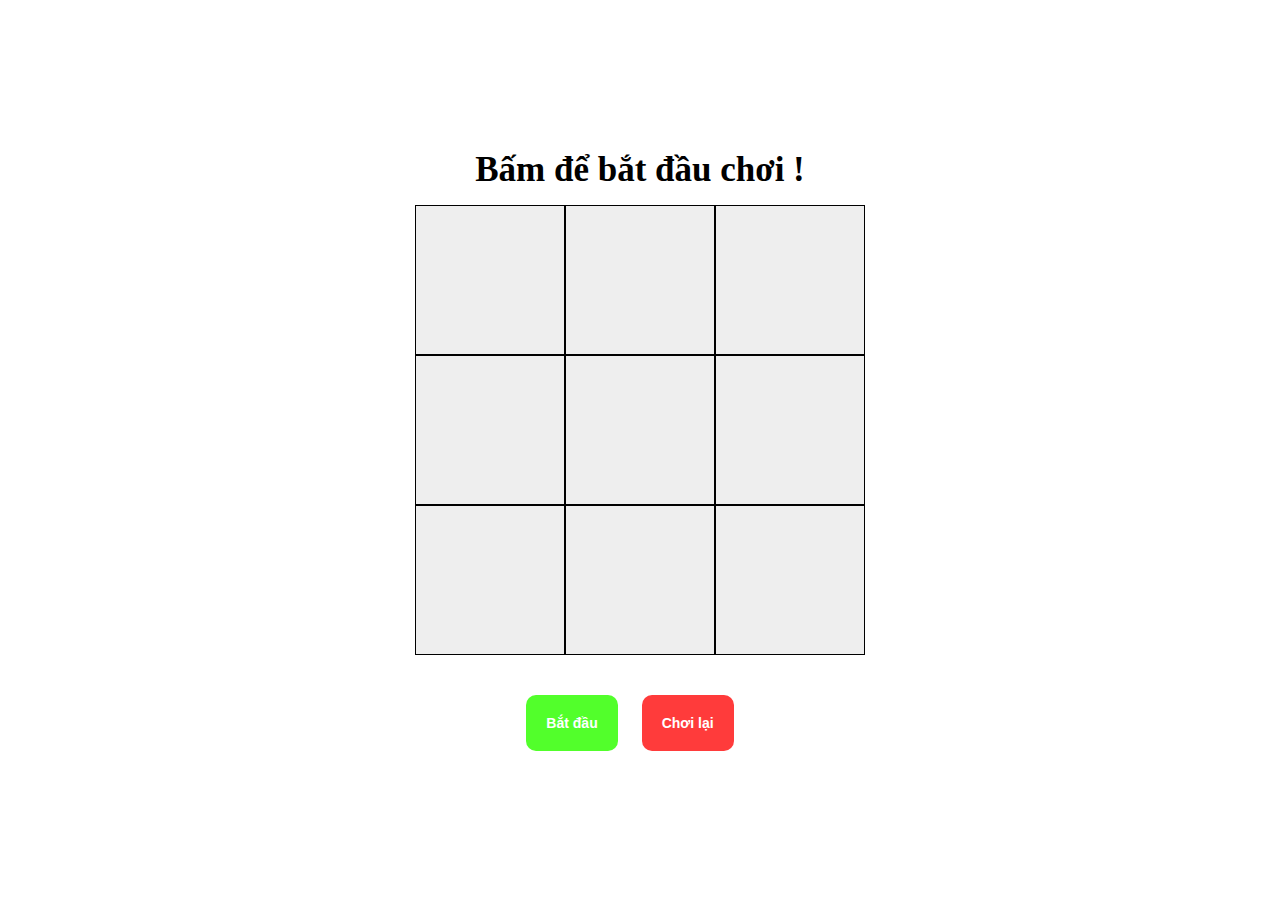
<file: Caro/index.html>
<!DOCTYPE html>
<html lang="en">
  <head>
    <meta charset="UTF-8" />
    <meta name="viewport" content="width=device-width, initial-scale=1.0" />
    <link rel="stylesheet" href="./index.css" />
    <title>Caro</title>
  </head>
  <body>
    <div class="container">
      <p id="content"></p>
      <div class="text">Bấm để bắt đầu chơi !</div>
      <div id="board">
        <div class="cell"></div>
        <div class="cell"></div>
        <div class="cell"></div>
        <div class="cell"></div>
        <div class="cell"></div>
        <div class="cell"></div>
        <div class="cell"></div>
        <div class="cell"></div>
        <div class="cell"></div>
      </div>

      <div class="controller">
        <button id="btn-start">Bắt đầu</button>
        <button id="btn-reset">Chơi lại</button>
      </div>
    </div>
    <script src="./caro.js"></script>
  </body>
</html>
</file>
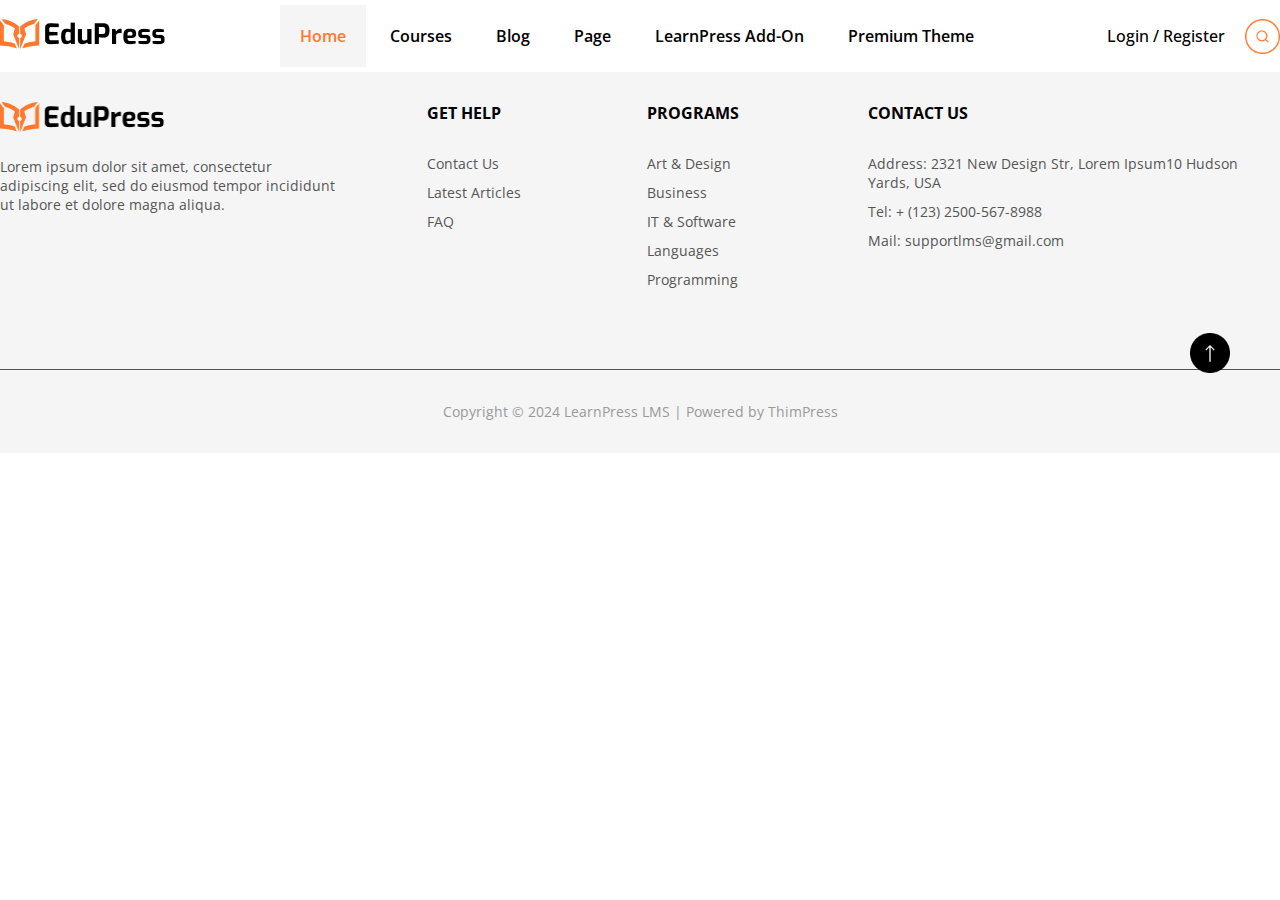
<file: Final/index.html>
<!DOCTYPE html>
<html lang="en">
  <head>
    <meta charset="UTF-8" />
    <meta name="viewport" content="width=device-width, initial-scale=1.0" />
    <title>Document</title>
    <link rel="preconnect" href="https://fonts.googleapis.com" />
    <link rel="preconnect" href="https://fonts.gstatic.com" crossorigin />
    <link
      href="https://fonts.googleapis.com/css2?family=Open+Sans:ital,wght@0,300..800;1,300..800&display=swap"
      rel="stylesheet"
    />
    <link rel="stylesheet" href="./css/index.css" />
    <link rel="stylesheet" href="./css/header.css" />
    <link rel="stylesheet" href="./css/footer.css" />
  </head>
  <body>
    <div class="container">
      <header>
        <div class="header-logo">
          <img src="./asset/Header/LOGO.png" alt="Header logo" />
        </div>
        <nav class="header-nav">
          <a id="header-nav_home" href="#">Home</a>
          <a href="/js/">Courses</a>
          <a href="/python/">Blog</a>
          <a href="/python/">Page</a>
          <a href="./index.html">LearnPress Add-On</a>
          <a href="./index.html">Premium Theme</a>
        </nav>
        <div class="header-login">
          <button class="header-login_btn">Login / Register</button>
          <img src="./asset/Header/Search.png" alt="" />
        </div>
      </header>
      <main></main>
    </div>
    <footer>
      <div class="footer-container">
        <div class="footer-top">
          <div class="footer-top_col1">
            <img src="./asset/Header/LOGO.png" alt="Logo" />
            <p>
              Lorem ipsum dolor sit amet, consectetur adipiscing elit, sed do
              eiusmod tempor incididunt ut labore et dolore magna aliqua.
            </p>
          </div>
          <div class="footer-top_col2">
            <h4>GET HELP</h4>
            <div class="footer-top_col2-content">
              <ul>
                <li>Contact Us</li>
                <li>Latest Articles</li>
                <li>FAQ</li>
              </ul>
            </div>
          </div>
          <div class="footer-top_col3">
            <h4>PROGRAMS</h4>
            <ul>
              <li>Art & Design</li>
              <li>Business</li>
              <li>IT & Software</li>
              <li>Languages</li>
              <li>Programming</li>
            </ul>
          </div>
          <div class="footer-top_col4">
            <h4>CONTACT US</h4>
            <ul>
              <li>
                Address: 2321 New Design Str, Lorem Ipsum10 Hudson Yards, USA
              </li>
              <li>Tel: + (123) 2500-567-8988</li>
              <li>Mail: supportlms@gmail.com</li>
              <li></li>
            </ul>
          </div>
        </div>
        <div class="footer-center"></div>
        <div class="footer-bottom">
          <p>Copyright © 2024 LearnPress LMS | Powered by ThimPress</p>
        </div>

        <div class="footer-icon">
          <img src="./asset/Footer/Footer-icon.png" alt="footer icon" />
        </div>
      </div>
    </footer>
  </body>
</html>
</file>
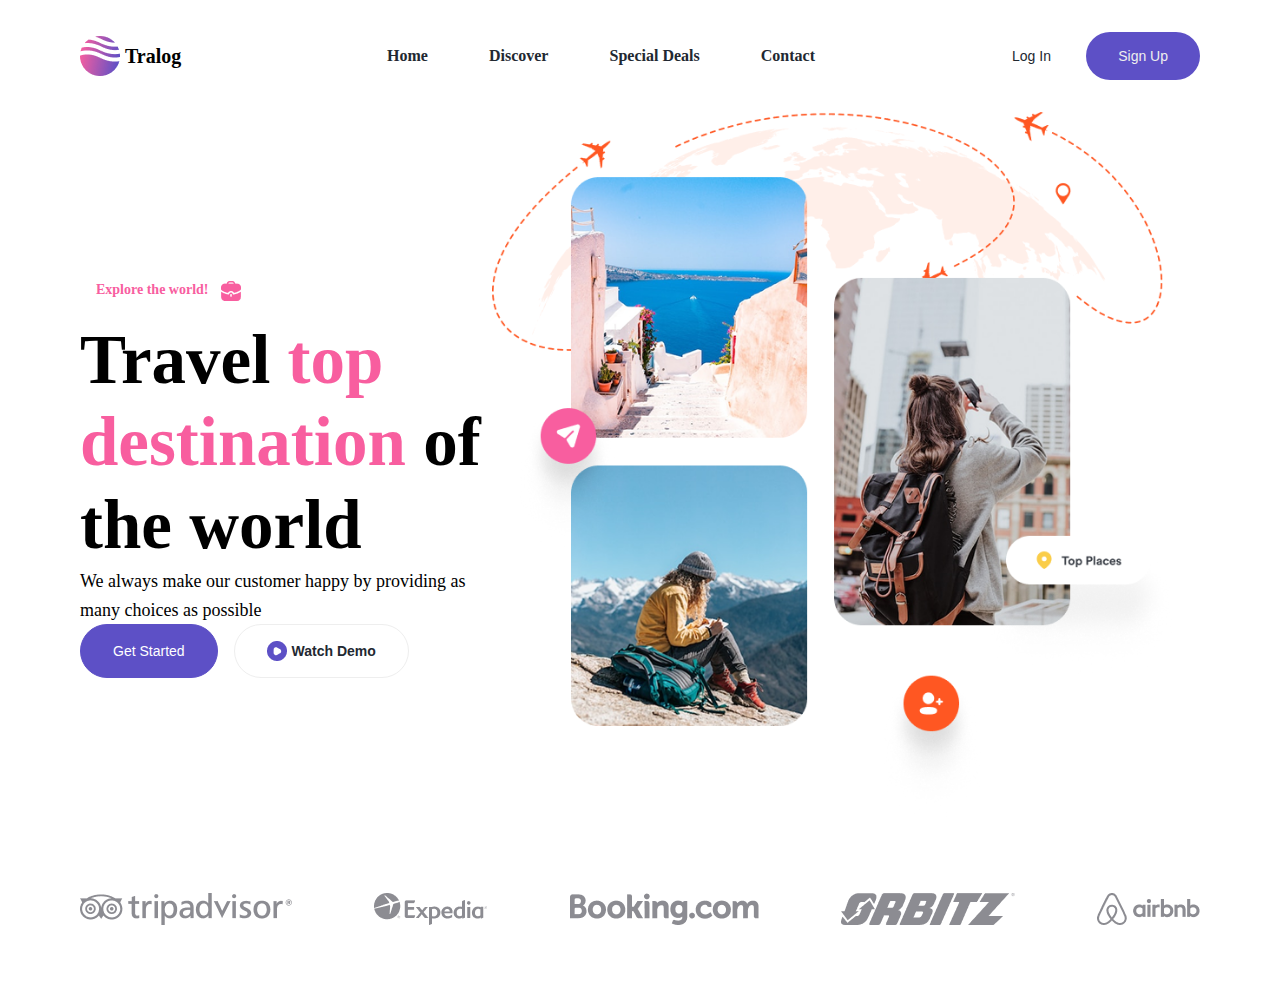
<file: Layout/index.html>
<!DOCTYPE html>
<html lang="en">
  <head>
    <meta charset="UTF-8" />
    <meta name="viewport" content="width=device-width, initial-scale=1.0" />
    <link rel="stylesheet" href="./style.css" />
    <link rel="stylesheet" href="./css_responsive_md.css" />
    <link rel="stylesheet" href="./css_responsive_sm.css" />

    <title>Document</title>
  </head>
  <body>
    <div class="container">
      <header>
        <div class="tag-bar">
          <img src="./asset/Tag_bar.png" alt="Tag-bar" />
        </div>
        <div class="header-logo">
          <img src="./asset/Vector.png" alt="Logo tralog" />
          <span>Tralog</span>
        </div>
        <nav class="header-nav-list">
          <a href="#">Home</a>
          <a href="#">Discover</a>
          <a href="#">Special Deals</a>
          <a href="#">Contact</a>
        </nav>
        <div class="header-buttons">
          <button class="header-login">Log In</button>
          <button class="header-register">Sign Up</button>
        </div>
      </header>

      <main>
        <div class="main-left">
          <div class="main-left_top">
            <span>Explore the world!</span>
            <img src="./asset/Vector-1.png" alt="Explore the world!" />
          </div>
          <div class="main-left_center">
            <h1>Travel <span>top destination</span> of the world</h1>
            <p>
              We always make our customer happy by providing as many choices as
              possible
            </p>
          </div>
          <div class="main-left_bottom">
            <button class="main-left_bottom-btn1">Get Started</button>
            <button class="main-left_bottom-btn2">
              <img src="./asset/Watch_Demo.png" alt="Watch Demo" />
              <span>Watch Demo</span>
            </button>
          </div>
        </div>
        <div class="main-right">
          <img src="./asset/Group 1.png" alt="Layout image" />
        </div>
      </main>

      <footer>
        <img src="./asset/footer_1.png" alt="Fotter image 1" />
        <img src="./asset/footer_2.png" alt="Fotter image 2" />
        <img src="./asset/footer_3.png" alt="Fotter image 3" />
        <img src="./asset/footer_4.png" alt="Fotter image 4" />
        <img src="./asset/footer_5.png" alt="Fotter image 5" />
      </footer>
    </div>
  </body>
</html>
</file>
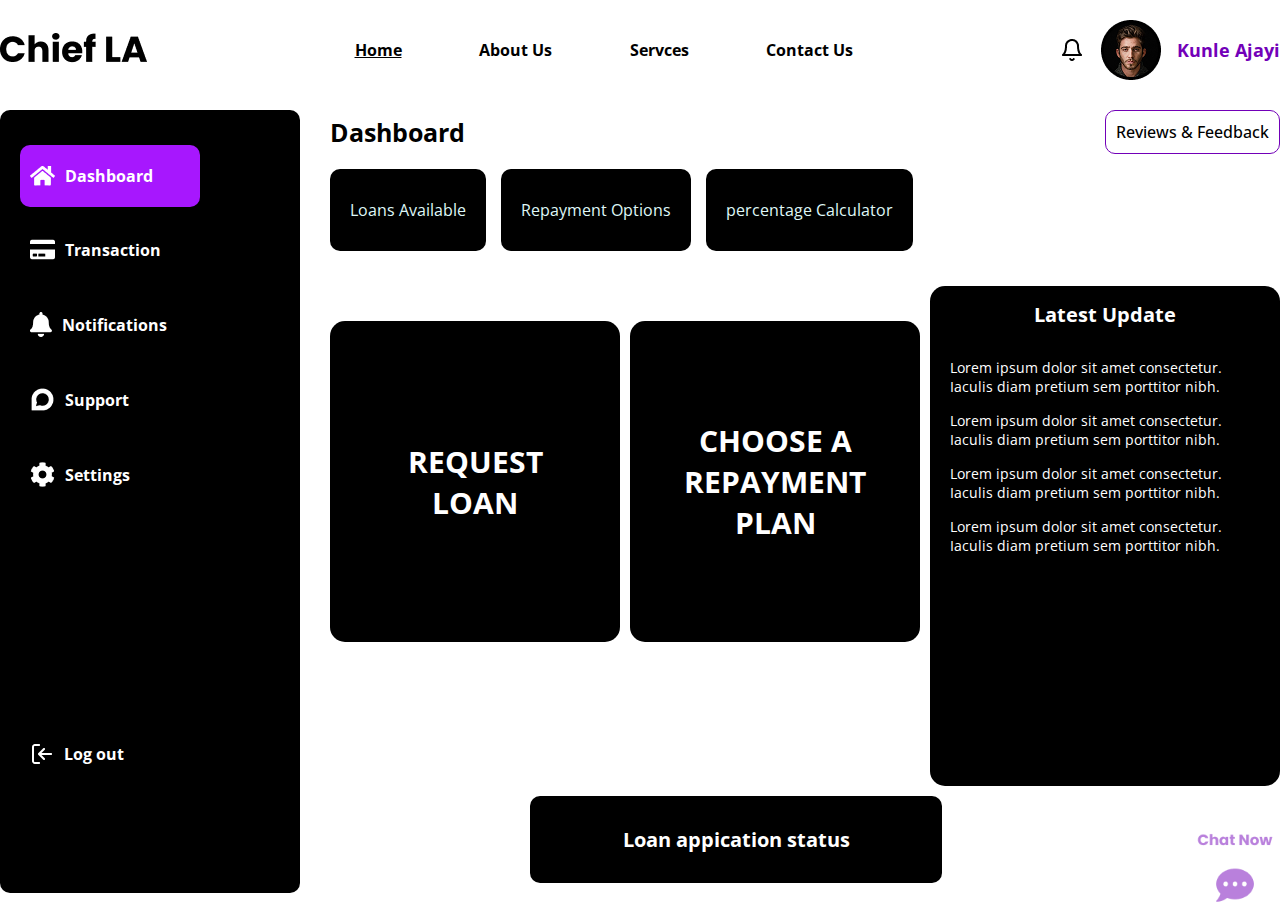
<file: Mid-Test/index.html>
<!DOCTYPE html>
<html lang="en">
  <head>
    <meta charset="UTF-8" />
    <meta name="viewport" content="width=device-width, initial-scale=1.0" />
    <link rel="stylesheet" href="./index.css" />
    <link rel="preconnect" href="https://fonts.googleapis.com" />
    <link rel="preconnect" href="https://fonts.gstatic.com" crossorigin />
    <link
      href="https://fonts.googleapis.com/css2?family=Open+Sans:ital,wght@0,300..800;1,300..800&family=Poppins:ital,wght@0,100;0,200;0,300;0,400;0,500;0,600;0,700;0,800;0,900;1,100;1,200;1,300;1,400;1,500;1,600;1,700;1,800;1,900&display=swap"
      rel="stylesheet"
    />
    <title>Mid test</title>
  </head>
  <body>
    <div class="container">
      <header>
        <div class="header__container">
          <div class="header__container--logo">
            <img src="./asset/Chief LA.png" alt="Logo" />
          </div>
          <div class="header__container--nav">
            <nav>
              <a href="#">Home</a>
              <a href="#">About Us</a>
              <a href="#">Servces</a>
              <a href="#">Contact Us</a>
            </nav>
          </div>
          <div class="header__container--user">
            <img src="./asset/Frame 17.png" alt="Noti" />
            <img src="./asset/Ellipse 1.png" alt="Avatar" />
            <span>Kunle Ajayi</span>
          </div>
        </div>
      </header>
      <aside>
        <div class="aside__container">
          <div class="aside__container--items">
            <div class="aside__container--item">
              <img src="./asset/Vector (1).png" alt="Dashboard" srcset="" />
              <span>Dashboard</span>
            </div>

            <div class="aside__container--item">
              <img src="./asset/credit-card.png" alt="Dashboard" srcset="" />
              <span>Transaction</span>
            </div>

            <div class="aside__container--item">
              <img src="./asset/not.png" alt="Dashboard" srcset="" />
              <span>Notifications</span>
            </div>

            <div class="aside__container--item">
              <img src="./asset/discourse.png" alt="Dashboard" srcset="" />
              <span>Support</span>
            </div>

            <div class="aside__container--item">
              <img src="./asset/cog.png" alt="Dashboard" srcset="" />
              <span>Settings</span>
            </div>

            <div class="aside__container--item">
              <img src="./asset/log-in.png" alt="Dashboard" srcset="" />
              <span>Log out</span>
            </div>
          </div>
        </div>
      </aside>
      <main>
        <div class="main__container">
          <div class="main__container--row1">
            <h2>Dashboard</h2>
            <span>Reviews & Feedback</span>
          </div>
          <div class="main__container--row2">
            <div class="row2__item">Loans Available</div>
            <div class="row2__item">Repayment Options</div>
            <div class="row2__item">percentage Calculator</div>
          </div>
          <div class="main__container--row3">
            <div class="row3__item">REQUEST LOAN</div>
            <div class="row3__item">CHOOSE A REPAYMENT PLAN</div>
            <div class="row3__item">
              <h3>Latest Update</h3>
              <p>
                Lorem ipsum dolor sit amet consectetur. Iaculis diam pretium sem
                porttitor nibh.
              </p>
              <p>
                Lorem ipsum dolor sit amet consectetur. Iaculis diam pretium sem
                porttitor nibh.
              </p>
              <p>
                Lorem ipsum dolor sit amet consectetur. Iaculis diam pretium sem
                porttitor nibh.
              </p>
              <p>
                Lorem ipsum dolor sit amet consectetur. Iaculis diam pretium sem
                porttitor nibh.
              </p>
            </div>
          </div>
          <div class="main__container--row4">Loan appication status</div>
        </div>

        <div class="chat-now">
          <img src="./asset/Frame 43.png" alt="Chat now" />
        </div>
      </main>
    </div>
  </body>
</html>
</file>
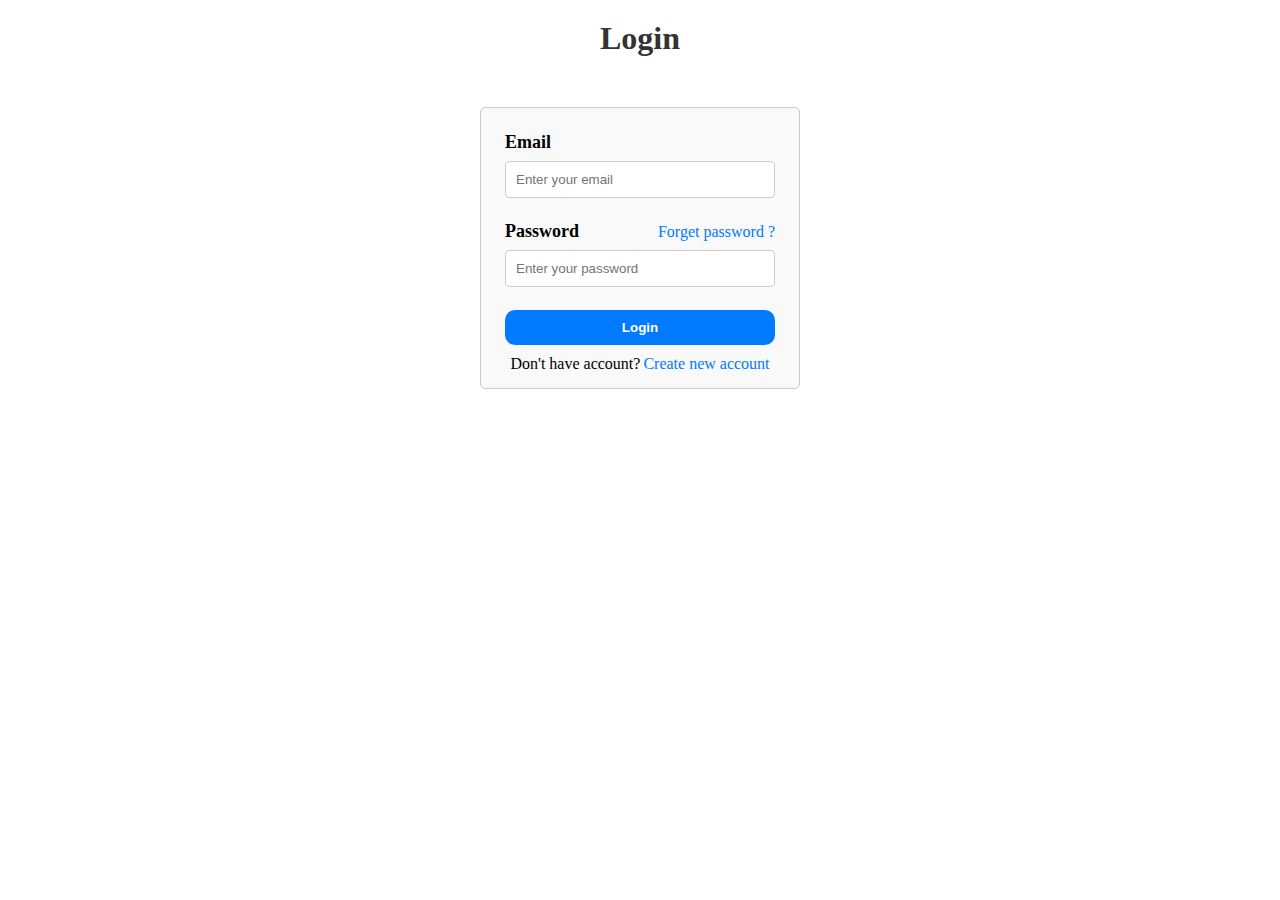
<file: Login/login.html>
<!DOCTYPE html>
<html lang="en">
  <head>
    <meta charset="UTF-8" />
    <meta name="viewport" content="width=device-width, initial-scale=1.0" />
    <link rel="stylesheet" href="./login.css" />
    <title>Đăng nhập</title>
  </head>
  <body>
    <div>
      <h1>Login</h1>
      <form action="#">
        <div class="form-group">
          <label for="email">Email</label>
          <input
            type="text"
            name="email"
            id="email"
            placeholder="Enter your email"
          />
        </div>

        <div class="form-group">
          <div class="form-password">
            <label for="password">Password</label>
            <a href="#">Forget password ?</a>
          </div>
          <input
            type="password"
            name="password"
            id="password"
            placeholder="Enter your password"
          />
        </div>

        <button>Login</button>
        <div class="form-fotter">
          <p>Don't have account?</p>
          <a href="#"> Create new account</a>
        </div>
      </form>
    </div>
  </body>
</html>
</file>
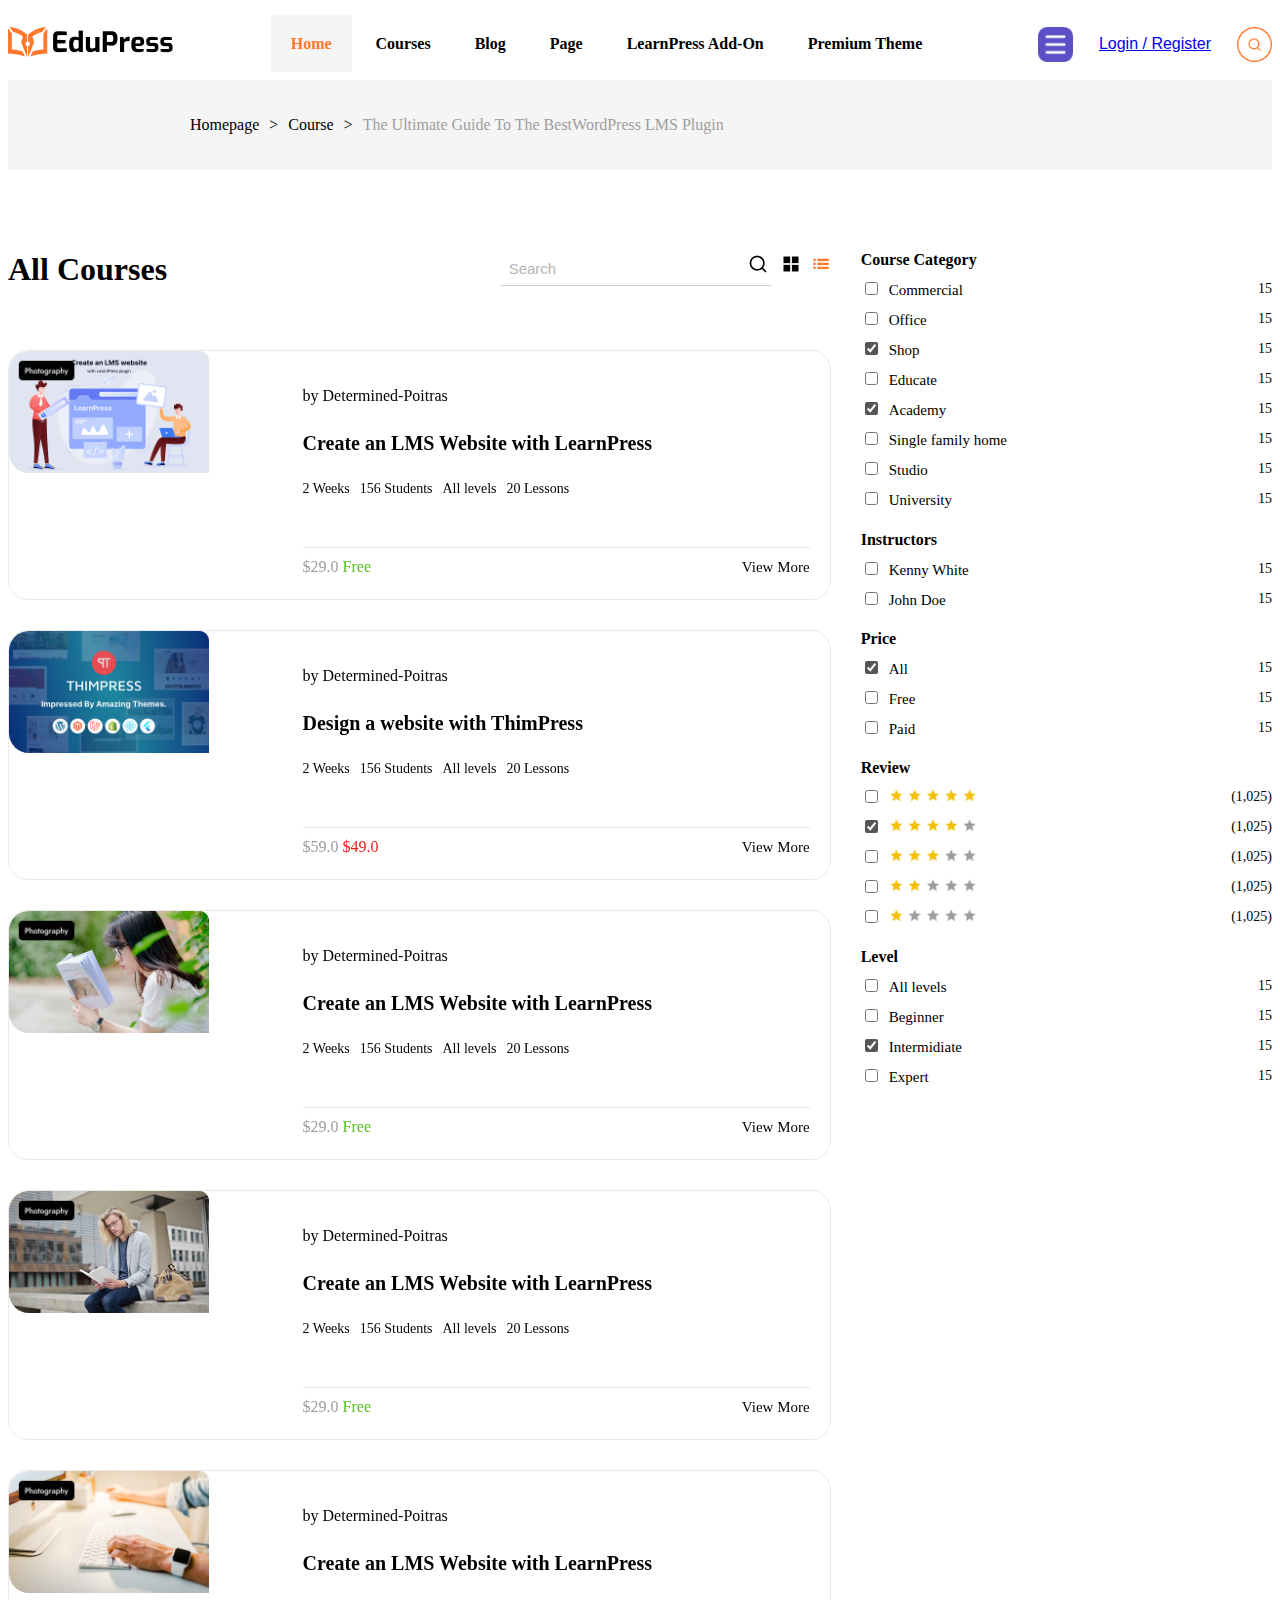
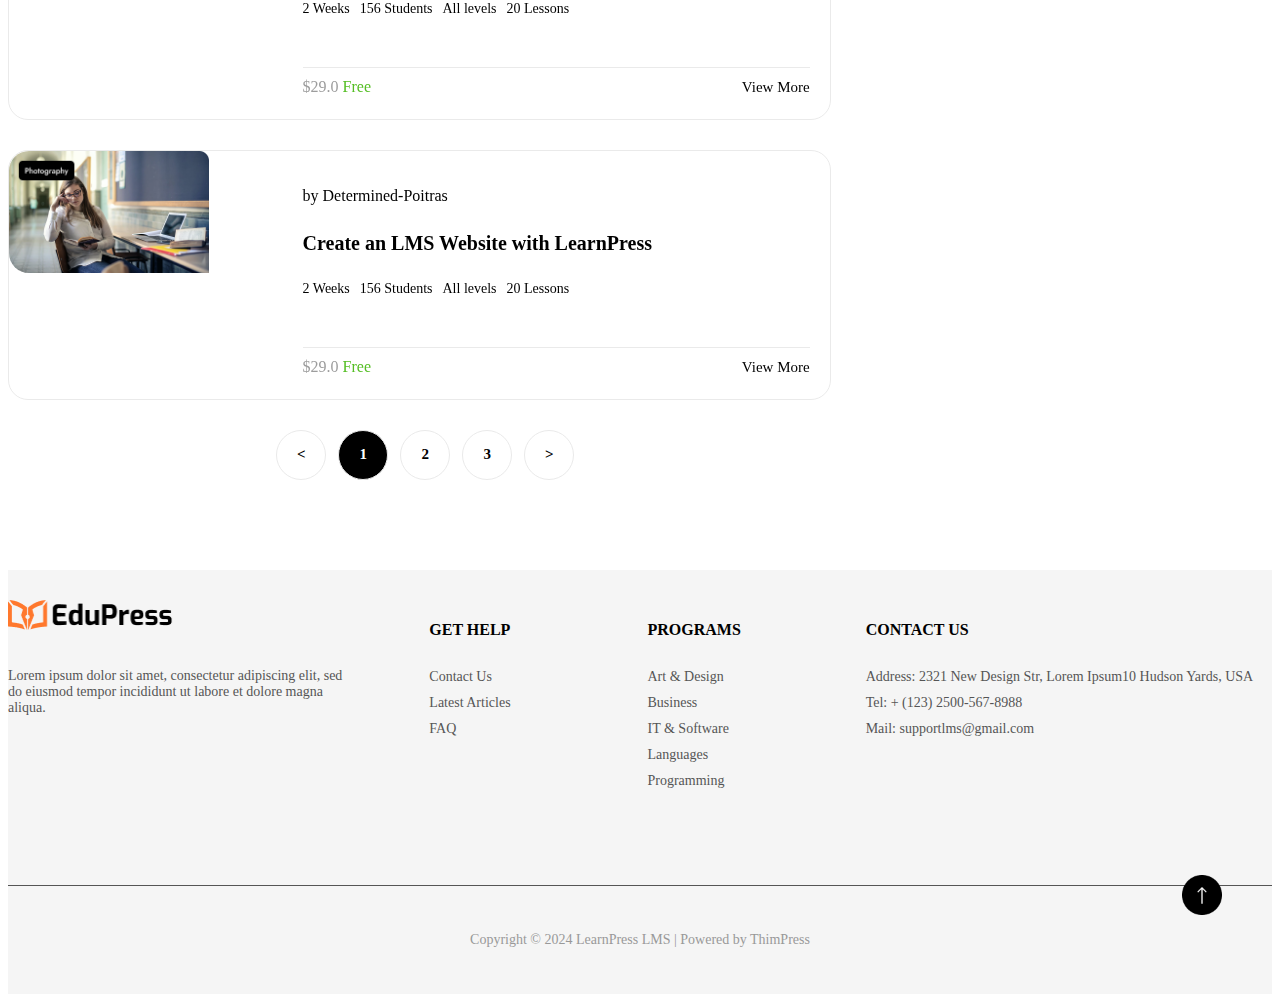
<file: Final/pages/course-type1.html>
<!DOCTYPE html>
<html lang="en">
  <head>
    <meta charset="UTF-8" />
    <meta name="viewport" content="width=device-width, initial-scale=1.0" />
    <title>EduPress</title>
    <link rel="preconnect" href="https://fonts.googleapis.com" />
    <link rel="preconnect" href="https://fonts.gstatic.com" crossorigin />
    <link
      href="https://fonts.googleapis.com/css2?family=Open+Sans:ital,wght@0,300..800;1,300..800&display=swap"
      rel="stylesheet"
    />
    <link rel="stylesheet" href="../css/course-type1.css" />
    <link rel="stylesheet" href="../css/header.css" />
    <link rel="stylesheet" href="../css/footer.css" />
  </head>
  <body>
    <header>
      <div class="header-logo">
        <a href="../index.html"
          ><img src="../asset/Header/LOGO.png" alt="Header logo"
        /></a>
      </div>
      <nav class="header-nav">
        <a id="header-nav_home" href="../index.html">Home</a>
        <a href="#">Courses</a>
        <a href="#">Blog</a>
        <a href="#">Page</a>
        <a href="../index.html">LearnPress Add-On</a>
        <a href="./error-404.html">Premium Theme</a>
      </nav>

      <div class="header-login">
        <img id="header-tag_bar" src="../asset/Header/Tag_bar.png" alt="" />
        <button class="header-login_btn">
          <a href="./login.html">Login / Register</a>
        </button>
        <img
          src="../asset/Header/ninja-profile.png"
          alt="avatar user"
          id="avatar-user"
        />
        <img src="../asset/Header/Search.png" alt="" />
      </div>
    </header>
    <main>
      <div class="main-course__header">
        <div class="main-course__header--content">
          <p class="content-1">Homepage</p>
          <p class="content-3">&gt;</p>
          <p class="content-1">Course</p>
          <p class="content-3">&gt;</p>
          <p class="content-2">
            The Ultimate Guide To The BestWordPress LMS Plugin
          </p>
        </div>
      </div>
      <div class="container course__content">
        <div class="course__content--left">
          <div class="content--left__header">
            <h1>All Courses</h1>
            <div class="form">
              <div class="input-wrap">
                <input
                  type="text"
                  name="search"
                  id="search"
                  placeholder="Search"
                />
                <img
                  id="form-search"
                  src="../asset/Course/Icon (3).png"
                  alt=""
                />
              </div>

              <a href="./course-type2.html">
                <img id="img-icon" src="../asset/Course/Icon.png" alt="" />
              </a>
              <a href="./course-type1.html">
                <img src="../asset/Course/Icon (1).png" alt="" />
              </a>
            </div>
          </div>
          <div class="content--left__main">
            <!-- ? Item 1 -->
            <div
              class="main-courses_list--item"
              id="create-an-lms-website-with-learnpress"
            >
              <div class="main-courses_list--item--img">
                <img
                  src="../asset/Home/Courses/Course_1.png"
                  alt="Menu Course 1"
                />
              </div>
              <div class="main-courses_list--item--content">
                <div class="main-courses_list--item--content-1">
                  <p>by Determined-Poitras</p>
                  <h4>Create an LMS Website with LearnPress</h4>
                </div>

                <div class="main-courses_list--item--content-2">
                  <div class="week">
                    <img src="../asset/Course/Group.png" alt="" />2 Weeks
                  </div>
                  <div class="student">
                    <img src="../asset/Course/Group (2).png" alt="" /> 156
                    Students
                  </div>

                  <div class="student">
                    <img src="../asset/Course/Component 2 (2).png" alt="" /> All
                    levels
                  </div>

                  <div class="student">
                    <img src="../asset/Course/Component 2 (3).png" alt="" /> 20
                    Lessons
                  </div>
                </div>
                <!-- <hr /> -->
                <div class="main-courses_list--item--content-3">
                  <div class="text">
                    <span class="text-1">$29.0</span>
                    <span class="text-2">Free</span>
                  </div>
                  <a href="#">View More</a>
                </div>
              </div>
            </div>

            <!-- ? Item 2 -->
            <div
              class="main-courses_list--item"
              id="design-a-website-with-thimpress"
            >
              <div class="main-courses_list--item--img">
                <img
                  src="../asset/Home/Courses/Course_2.png"
                  alt="Menu Course 2"
                />
              </div>
              <div class="main-courses_list--item--content">
                <div class="main-courses_list--item--content-1">
                  <p>by Determined-Poitras</p>
                  <h4>Design a website with ThimPress</h4>
                </div>
                <div class="main-courses_list--item--content-2">
                  <div class="week">
                    <img src="../asset/Course/Group.png" alt="" />2 Weeks
                  </div>
                  <div class="student">
                    <img src="../asset/Course/Group (2).png" alt="" /> 156
                    Students
                  </div>

                  <div class="student">
                    <img src="../asset/Course/Component 2 (2).png" alt="" /> All
                    levels
                  </div>

                  <div class="student">
                    <img src="../asset/Course/Component 2 (3).png" alt="" /> 20
                    Lessons
                  </div>
                </div>
                <div class="main-courses_list--item--content-3">
                  <div class="text">
                    <span class="text-1">$59.0</span>
                    <span class="text-3">$49.0</span>
                  </div>
                  <a href="#">View More</a>
                </div>
              </div>
            </div>

            <!-- ? Item 3 -->
            <div
              class="main-courses_list--item"
              id="create-an-lms-website-with-learnpress-2"
            >
              <div class="main-courses_list--item--img">
                <img
                  src="../asset/Home/Courses/Course_3.png"
                  alt="Menu Course 3"
                />
              </div>
              <div class="main-courses_list--item--content">
                <div class="main-courses_list--item--content-1">
                  <p>by Determined-Poitras</p>
                  <h4>Create an LMS Website with LearnPress</h4>
                </div>
                <div class="main-courses_list--item--content-2">
                  <div class="week">
                    <img src="../asset/Course/Group.png" alt="" />2 Weeks
                  </div>
                  <div class="student">
                    <img src="../asset/Course/Group (2).png" alt="" /> 156
                    Students
                  </div>

                  <div class="student">
                    <img src="../asset/Course/Component 2 (2).png" alt="" /> All
                    levels
                  </div>

                  <div class="student">
                    <img src="../asset/Course/Component 2 (3).png" alt="" /> 20
                    Lessons
                  </div>
                </div>
                <div class="main-courses_list--item--content-3">
                  <div class="text">
                    <span class="text-1">$29.0</span>
                    <span class="text-2">Free</span>
                  </div>
                  <a href="#">View More</a>
                </div>
              </div>
            </div>

            <!-- ? Item 4 -->
            <div class="main-courses_list--item" id="bai-viet-so-4">
              <div class="main-courses_list--item--img">
                <img
                  src="../asset/Home/Courses/Course_4.png"
                  alt="Menu Course 4"
                />
              </div>
              <div class="main-courses_list--item--content">
                <div class="main-courses_list--item--content-1">
                  <p>by Determined-Poitras</p>
                  <h4>Create an LMS Website with LearnPress</h4>
                </div>
                <div class="main-courses_list--item--content-2">
                  <div class="week">
                    <img src="../asset/Course/Group.png" alt="" />2 Weeks
                  </div>
                  <div class="student">
                    <img src="../asset/Course/Group (2).png" alt="" /> 156
                    Students
                  </div>

                  <div class="student">
                    <img src="../asset/Course/Component 2 (2).png" alt="" /> All
                    levels
                  </div>

                  <div class="student">
                    <img src="../asset/Course/Component 2 (3).png" alt="" /> 20
                    Lessons
                  </div>
                </div>
                <div class="main-courses_list--item--content-3">
                  <div class="text">
                    <span class="text-1">$29.0</span>
                    <span class="text-2">Free</span>
                  </div>
                  <a href="#">View More</a>
                </div>
              </div>
            </div>

            <!-- ? Item 5 -->
            <div class="main-courses_list--item" id="bai-viet-so-5">
              <div class="main-courses_list--item--img">
                <img
                  src="../asset/Home/Courses/Course_5.png"
                  alt="Menu Course 5"
                />
              </div>
              <div class="main-courses_list--item--content">
                <div class="main-courses_list--item--content-1">
                  <p>by Determined-Poitras</p>
                  <h4>Create an LMS Website with LearnPress</h4>
                </div>
                <div class="main-courses_list--item--content-2">
                  <div class="week">
                    <img src="../asset/Course/Group.png" alt="" />2 Weeks
                  </div>
                  <div class="student">
                    <img src="../asset/Course/Group (2).png" alt="" /> 156
                    Students
                  </div>

                  <div class="student">
                    <img src="../asset/Course/Component 2 (2).png" alt="" /> All
                    levels
                  </div>

                  <div class="student">
                    <img src="../asset/Course/Component 2 (3).png" alt="" /> 20
                    Lessons
                  </div>
                </div>
                <div class="main-courses_list--item--content-3">
                  <div class="text">
                    <span class="text-1">$29.0</span>
                    <span class="text-2">Free</span>
                  </div>
                  <a href="#">View More</a>
                </div>
              </div>
            </div>

            <!-- ? Item 6s -->
            <div class="main-courses_list--item" id="bai-viet-so-6">
              <div class="main-courses_list--item--img">
                <img
                  src="../asset/Home/Courses/Course_6.png"
                  alt="Menu Course 6"
                />
              </div>
              <div class="main-courses_list--item--content">
                <div class="main-courses_list--item--content-1">
                  <p>by Determined-Poitras</p>
                  <h4>Create an LMS Website with LearnPress</h4>
                </div>
                <div class="main-courses_list--item--content-2">
                  <div class="week">
                    <img src="../asset/Course/Group.png" alt="" />2 Weeks
                  </div>
                  <div class="student">
                    <img src="../asset/Course/Group (2).png" alt="" /> 156
                    Students
                  </div>

                  <div class="student">
                    <img src="../asset/Course/Component 2 (2).png" alt="" /> All
                    levels
                  </div>

                  <div class="student">
                    <img src="../asset/Course/Component 2 (3).png" alt="" /> 20
                    Lessons
                  </div>
                </div>
                <div class="main-courses_list--item--content-3">
                  <div class="text">
                    <span class="text-1">$29.0</span>
                    <span class="text-2">Free</span>
                  </div>
                  <a href="#">View More</a>
                </div>
              </div>
            </div>
          </div>
          <div class="content--left__footer">
            <div class="icon">&lt;</div>
            <div class="icon page-choose">1</div>
            <div class="icon">2</div>
            <div class="icon">3</div>
            <div class="icon">&gt;</div>
          </div>
          <div class="content--left__main1"></div>
          <div class="content--left__footer"></div>
        </div>
        <div class="course__content--right">
          <div class="content__right--category">
            <h4>Course Category</h4>
            <div class="form-group">
              <div>
                <input type="checkbox" id="commercial" name="commercial" />
                <label for="commercial">Commercial</label>
              </div>
              <span>15</span>
            </div>

            <div class="form-group">
              <div>
                <input type="checkbox" id="office" name="office" />
                <label for="office">Office</label>
              </div>
              <span>15</span>
            </div>

            <div class="form-group">
              <div>
                <input type="checkbox" id="shop" name="shop" checked />
                <label for="shop">Shop</label>
              </div>
              <span>15</span>
            </div>

            <div class="form-group">
              <div>
                <input type="checkbox" id="educate" name="educate" />
                <label for="educate">Educate</label>
              </div>
              <span>15</span>
            </div>

            <div class="form-group">
              <div>
                <input type="checkbox" id="academy" name="academy" checked />
                <label for="academy">Academy</label>
              </div>
              <span>15</span>
            </div>

            <div class="form-group">
              <div>
                <input
                  type="checkbox"
                  id="single-family-home"
                  name="single-family-home"
                />
                <label for="single-family-home">Single family home</label>
              </div>
              <span>15</span>
            </div>

            <div class="form-group">
              <div>
                <input type="checkbox" id="studio" name="studio" />
                <label for="studio">Studio</label>
              </div>
              <span>15</span>
            </div>

            <div class="form-group">
              <div>
                <input type="checkbox" id="university" name="university" />
                <label for="university">University</label>
              </div>
              <span>15</span>
            </div>
          </div>

          <div class="content__right--instructors">
            <h4>Instructors</h4>
            <div class="form-group">
              <div>
                <input type="checkbox" id="Kenny-White" name="Kenny-White" />
                <label for="Kenny-White">Kenny White</label>
              </div>
              <span>15</span>
            </div>

            <div class="form-group">
              <div>
                <input type="checkbox" id="John-Doe" name="John-Doe" />
                <label for="John-Doe">John Doe</label>
              </div>
              <span>15</span>
            </div>
          </div>

          <div class="content__right--price">
            <h4>Price</h4>
            <div class="form-group">
              <div>
                <input type="checkbox" id="All" name="All" checked />
                <label for="All">All</label>
              </div>
              <span>15</span>
            </div>

            <div class="form-group">
              <div>
                <input type="checkbox" id="Free" name="Free" />
                <label for="Free">Free</label>
              </div>
              <span>15</span>
            </div>

            <div class="form-group">
              <div>
                <input type="checkbox" id="Paid" name="Paid" />
                <label for="Paid">Paid</label>
              </div>
              <span>15</span>
            </div>
          </div>

          <div class="content__right--review">
            <h4>Review</h4>
            <div class="form-group">
              <div>
                <input type="checkbox" id="5-s" name="5-s" />
                <label for="5-s"
                  ><img src="../asset/Course/Star.png" alt=""
                /></label>
              </div>
              <span>(1,025)</span>
            </div>

            <div class="form-group">
              <div>
                <input type="checkbox" id="4-s" name="4-s" checked />
                <label for="4-s"
                  ><img src="../asset/Course/Star (1).png" alt=""
                /></label>
              </div>
              <span>(1,025)</span>
            </div>

            <div class="form-group">
              <div>
                <input type="checkbox" id="3-s" name="3-s" />
                <label for="3-s"
                  ><img src="../asset/Course/Star (2).png" alt=""
                /></label>
              </div>
              <span>(1,025)</span>
            </div>

            <div class="form-group">
              <div>
                <input type="checkbox" id="2-s" name="2-s" />
                <label for="2-s"
                  ><img src="../asset/Course/Star (3).png" alt=""
                /></label>
              </div>
              <span>(1,025)</span>
            </div>

            <div class="form-group">
              <div>
                <input type="checkbox" id="1-s" name="1-s" />
                <label for="1-s"
                  ><img src="../asset/Course/Star (4).png" alt=""
                /></label>
              </div>
              <span>(1,025)</span>
            </div>
          </div>

          <div class="content__right--level">
            <h4>Level</h4>
            <div class="form-group">
              <div>
                <input type="checkbox" id="All-levels" name="All-levels" />
                <label for="All-levels">All levels</label>
              </div>
              <span>15</span>
            </div>

            <div class="form-group">
              <div>
                <input type="checkbox" id="Beginner" name="Beginner" />
                <label for="Beginner">Beginner</label>
              </div>
              <span>15</span>
            </div>

            <div class="form-group">
              <div>
                <input
                  type="checkbox"
                  id="Intermidiate"
                  name="Intermidiate"
                  checked
                />
                <label for="Intermidiate">Intermidiate</label>
              </div>
              <span>15</span>
            </div>

            <div class="form-group">
              <div>
                <input type="checkbox" id="Expert" name="Expert" />
                <label for="Expert">Expert</label>
              </div>
              <span>15</span>
            </div>
          </div>
        </div>
      </div>
    </main>
    <footer>
      <div class="footer-container">
        <div class="footer-top">
          <div class="footer-top_col1">
            <img src="../asset/Header/LOGO.png" alt="Logo" />
            <p>
              Lorem ipsum dolor sit amet, consectetur adipiscing elit, sed do
              eiusmod tempor incididunt ut labore et dolore magna aliqua.
            </p>
          </div>
          <div class="footer-top_col2">
            <h4>GET HELP</h4>
            <div class="footer-top_col2-content">
              <ul>
                <li>Contact Us</li>
                <li>Latest Articles</li>
                <li>FAQ</li>
              </ul>
            </div>
          </div>
          <div class="footer-top_col3">
            <h4>PROGRAMS</h4>
            <ul>
              <li>Art & Design</li>
              <li>Business</li>
              <li>IT & Software</li>
              <li>Languages</li>
              <li>Programming</li>
            </ul>
          </div>
          <div class="footer-top_col4">
            <h4>CONTACT US</h4>
            <ul>
              <li>
                Address: 2321 New Design Str, Lorem Ipsum10 Hudson Yards, USA
              </li>
              <li>Tel: + (123) 2500-567-8988</li>
              <li>Mail: supportlms@gmail.com</li>
              <li></li>
            </ul>
          </div>
        </div>
        <div class="footer-center"></div>
        <div class="footer-bottom">
          <p>Copyright © 2024 LearnPress LMS | Powered by ThimPress</p>
        </div>

        <div class="footer-icon" id="btn-footer">
          <img src="../asset/Footer/Footer-icon.png" alt="footer icon" />
        </div>
      </div>
    </footer>

    <script src="../js/header.js"></script>
    <script src="../js/footer.js"></script>
    <script src="../js/page-type-1.js"></script>
  </body>
</html>
</file>
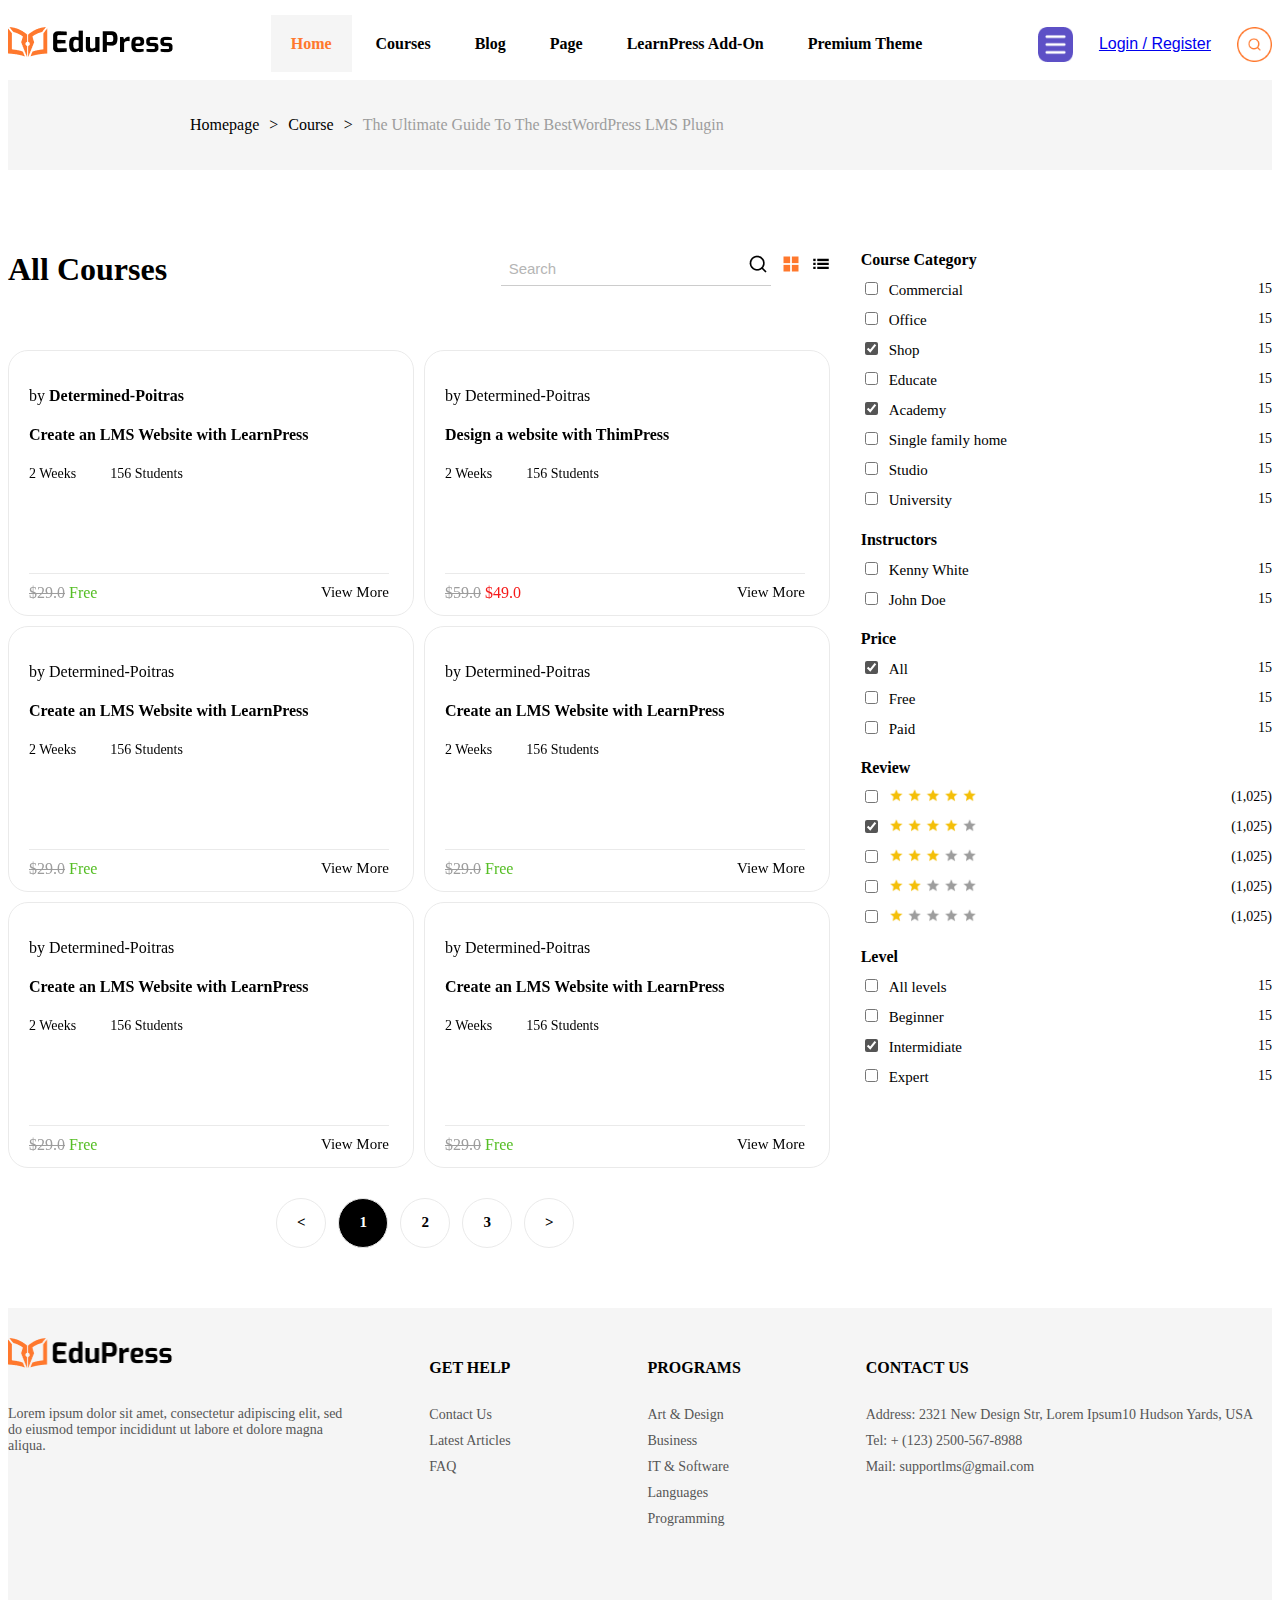
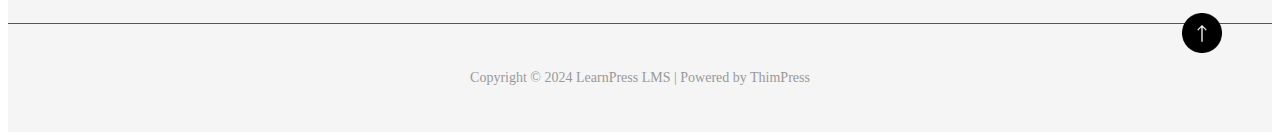
<file: Final/pages/course-type2.html>
<!DOCTYPE html>
<html lang="en">
  <head>
    <meta charset="UTF-8" />
    <meta name="viewport" content="width=device-width, initial-scale=1.0" />
    <title>EduPress</title>
    <link rel="preconnect" href="https://fonts.googleapis.com" />
    <link rel="preconnect" href="https://fonts.gstatic.com" crossorigin />
    <link
      href="https://fonts.googleapis.com/css2?family=Open+Sans:ital,wght@0,300..800;1,300..800&display=swap"
      rel="stylesheet"
    />
    <link rel="stylesheet" href="../css/course-type1.css" />
    <link rel="stylesheet" href="../css/header.css" />
    <link rel="stylesheet" href="../css/footer.css" />
  </head>
  <body>
    <header>
      <div class="header-logo">
        <a href="../index.html"
          ><img src="../asset/Header/LOGO.png" alt="Header logo"
        /></a>
      </div>
      <nav class="header-nav">
        <a id="header-nav_home" href="../index.html">Home</a>
        <a href="#">Courses</a>
        <a href="#">Blog</a>
        <a href="#">Page</a>
        <a href="../index.html">LearnPress Add-On</a>
        <a href="./error-404.html">Premium Theme</a>
      </nav>

      <div class="header-login">
        <img id="header-tag_bar" src="../asset/Header/Tag_bar.png" alt="" />
        <button class="header-login_btn">
          <a href="./login.html">Login / Register</a>
        </button>
        <img
          src="../asset/Header/ninja-profile.png"
          alt="avatar user"
          id="avatar-user"
        />
        <img src="../asset/Header/Search.png" alt="" />
      </div>
    </header>
    <main>
      <div class="main-course__header">
        <div class="main-course__header--content">
          <p class="content-1">Homepage</p>
          <p class="content-3">&gt;</p>
          <p class="content-1">Course</p>
          <p class="content-3">&gt;</p>
          <p class="content-2">
            The Ultimate Guide To The BestWordPress LMS Plugin
          </p>
        </div>
      </div>
      <div class="container course__content">
        <div class="course__content--left">
          <div class="content--left__header">
            <h1>All Courses</h1>

            <div class="form">
              <div class="input-wrap">
                <input
                  type="text"
                  name="search"
                  id="search"
                  placeholder="Search"
                />
                <img
                  id="form-search"
                  src="../asset/Course/Icon (3).png"
                  alt=""
                />
              </div>

              <a href="./course-type2.html">
                <img id="img-icon" src="../asset/Course/Icon (4).png" alt="" />
              </a>
              <a href="./course-type1.html">
                <img src="../asset/Course/Icon (5).png" alt="" />
              </a>
            </div>
          </div>
          <div class="content--left__main2">
            <!-- ? Item 1 -->
            <div
              class="main-courses_list--item"
              id="create-an-lms-website-with-learnpress"
            >
              <div class="main-courses_list--item--img">
                <img
                  src="../asset/Home/Courses/Course_1.png"
                  alt="Menu Course 1"
                />
              </div>
              <div class="main-courses_list--item--content">
                <div class="main-courses_list--item--content-1">
                  <p>by <strong>Determined-Poitras</strong></p>
                  <h4>Create an LMS Website with LearnPress</h4>
                </div>

                <div class="main-courses_list--item--content-2">
                  <div class="week">
                    <img src="../asset/Course/Group.png" alt="" />2 Weeks
                  </div>
                  <div class="student">
                    <img src="../asset/Course/Group (2).png" alt="" /> 156
                    Students
                  </div>
                </div>
                <!-- <hr /> -->
                <div class="main-courses_list--item--content-3">
                  <div class="text">
                    <span class="text-1">$29.0</span>
                    <span class="text-2">Free</span>
                  </div>
                  <a href="#">View More</a>
                </div>
              </div>
            </div>

            <!-- ? Item 2 -->
            <div
              class="main-courses_list--item"
              id="design-a-website-with-thimpress"
            >
              <div class="main-courses_list--item--img">
                <img
                  src="../asset/Home/Courses/Course_2.png"
                  alt="Menu Course 2"
                />
              </div>
              <div class="main-courses_list--item--content">
                <div class="main-courses_list--item--content-1">
                  <p>by Determined-Poitras</p>
                  <h4>Design a website with ThimPress</h4>
                </div>
                <div class="main-courses_list--item--content-2">
                  <div class="week">
                    <img src="../asset/Course/Group.png" alt="" />2 Weeks
                  </div>
                  <div class="student">
                    <img src="../asset/Course/Group (2).png" alt="" /> 156
                    Students
                  </div>
                </div>
                <div class="main-courses_list--item--content-3">
                  <div class="text">
                    <span class="text-1">$59.0</span>
                    <span class="text-3">$49.0</span>
                  </div>
                  <a href="#">View More</a>
                </div>
              </div>
            </div>

            <!-- ? Item 3 -->
            <div
              class="main-courses_list--item"
              id="create-an-lms-website-with-learnpress-2"
            >
              <div class="main-courses_list--item--img">
                <img
                  src="../asset/Home/Courses/Course_3.png"
                  alt="Menu Course 3"
                />
              </div>
              <div class="main-courses_list--item--content">
                <div class="main-courses_list--item--content-1">
                  <p>by Determined-Poitras</p>
                  <h4>Create an LMS Website with LearnPress</h4>
                </div>
                <div class="main-courses_list--item--content-2">
                  <div class="week">
                    <img src="../asset/Course/Group.png" alt="" />2 Weeks
                  </div>
                  <div class="student">
                    <img src="../asset/Course/Group (2).png" alt="" /> 156
                    Students
                  </div>
                </div>
                <div class="main-courses_list--item--content-3">
                  <div class="text">
                    <span class="text-1">$29.0</span>
                    <span class="text-2">Free</span>
                  </div>
                  <a href="#">View More</a>
                </div>
              </div>
            </div>

            <!-- ? Item 4 -->
            <div class="main-courses_list--item" id="bai-viet-so-4">
              <div class="main-courses_list--item--img">
                <img
                  src="../asset/Home/Courses/Course_4.png"
                  alt="Menu Course 4"
                />
              </div>
              <div class="main-courses_list--item--content">
                <div class="main-courses_list--item--content-1">
                  <p>by Determined-Poitras</p>
                  <h4>Create an LMS Website with LearnPress</h4>
                </div>
                <div class="main-courses_list--item--content-2">
                  <div class="week">
                    <img src="../asset/Course/Group.png" alt="" />2 Weeks
                  </div>
                  <div class="student">
                    <img src="../asset/Course/Group (2).png" alt="" /> 156
                    Students
                  </div>
                </div>
                <div class="main-courses_list--item--content-3">
                  <div class="text">
                    <span class="text-1">$29.0</span>
                    <span class="text-2">Free</span>
                  </div>
                  <a href="#">View More</a>
                </div>
              </div>
            </div>

            <!-- ? Item 5 -->
            <div class="main-courses_list--item" id="bai-viet-so-5">
              <div class="main-courses_list--item--img">
                <img
                  src="../asset/Home/Courses/Course_5.png"
                  alt="Menu Course 5"
                />
              </div>
              <div class="main-courses_list--item--content">
                <div class="main-courses_list--item--content-1">
                  <p>by Determined-Poitras</p>
                  <h4>Create an LMS Website with LearnPress</h4>
                </div>
                <div class="main-courses_list--item--content-2">
                  <div class="week">
                    <img src="../asset/Course/Group.png" alt="" />2 Weeks
                  </div>
                  <div class="student">
                    <img src="../asset/Course/Group (2).png" alt="" /> 156
                    Students
                  </div>
                </div>
                <div class="main-courses_list--item--content-3">
                  <div class="text">
                    <span class="text-1">$29.0</span>
                    <span class="text-2">Free</span>
                  </div>
                  <a href="#">View More</a>
                </div>
              </div>
            </div>

            <!-- ? Item 6s -->
            <div class="main-courses_list--item" id="bai-viet-so-6">
              <div class="main-courses_list--item--img">
                <img
                  src="../asset/Home/Courses/Course_6.png"
                  alt="Menu Course 6"
                />
              </div>
              <div class="main-courses_list--item--content">
                <div class="main-courses_list--item--content-1">
                  <p>by Determined-Poitras</p>
                  <h4>Create an LMS Website with LearnPress</h4>
                </div>
                <div class="main-courses_list--item--content-2">
                  <div class="week">
                    <img src="../asset/Course/Group.png" alt="" />2 Weeks
                  </div>
                  <div class="student">
                    <img src="../asset/Course/Group (2).png" alt="" /> 156
                    Students
                  </div>
                </div>
                <div class="main-courses_list--item--content-3">
                  <div class="text">
                    <span class="text-1">$29.0</span>
                    <span class="text-2">Free</span>
                  </div>
                  <a href="#">View More</a>
                </div>
              </div>
            </div>
          </div>
          <div class="content--left__footer">
            <div class="icon">&lt;</div>
            <div class="icon page-choose">1</div>
            <div class="icon">2</div>
            <div class="icon">3</div>
            <div class="icon">&gt;</div>
          </div>
        </div>
        <div class="course__content--right">
          <div class="content__right--category">
            <h4>Course Category</h4>
            <div class="form-group">
              <div>
                <input type="checkbox" id="commercial" name="commercial" />
                <label for="commercial">Commercial</label>
              </div>
              <span>15</span>
            </div>

            <div class="form-group">
              <div>
                <input type="checkbox" id="office" name="office" />
                <label for="office">Office</label>
              </div>
              <span>15</span>
            </div>

            <div class="form-group">
              <div>
                <input type="checkbox" id="shop" name="shop" checked />
                <label for="shop">Shop</label>
              </div>
              <span>15</span>
            </div>

            <div class="form-group">
              <div>
                <input type="checkbox" id="educate" name="educate" />
                <label for="educate">Educate</label>
              </div>
              <span>15</span>
            </div>

            <div class="form-group">
              <div>
                <input type="checkbox" id="academy" name="academy" checked />
                <label for="academy">Academy</label>
              </div>
              <span>15</span>
            </div>

            <div class="form-group">
              <div>
                <input
                  type="checkbox"
                  id="single-family-home"
                  name="single-family-home"
                />
                <label for="single-family-home">Single family home</label>
              </div>
              <span>15</span>
            </div>

            <div class="form-group">
              <div>
                <input type="checkbox" id="studio" name="studio" />
                <label for="studio">Studio</label>
              </div>
              <span>15</span>
            </div>

            <div class="form-group">
              <div>
                <input type="checkbox" id="university" name="university" />
                <label for="university">University</label>
              </div>
              <span>15</span>
            </div>
          </div>

          <div class="content__right--instructors">
            <h4>Instructors</h4>
            <div class="form-group">
              <div>
                <input type="checkbox" id="Kenny-White" name="Kenny-White" />
                <label for="Kenny-White">Kenny White</label>
              </div>
              <span>15</span>
            </div>

            <div class="form-group">
              <div>
                <input type="checkbox" id="John-Doe" name="John-Doe" />
                <label for="John-Doe">John Doe</label>
              </div>
              <span>15</span>
            </div>
          </div>

          <div class="content__right--price">
            <h4>Price</h4>
            <div class="form-group">
              <div>
                <input type="checkbox" id="All" name="All" checked />
                <label for="All">All</label>
              </div>
              <span>15</span>
            </div>

            <div class="form-group">
              <div>
                <input type="checkbox" id="Free" name="Free" />
                <label for="Free">Free</label>
              </div>
              <span>15</span>
            </div>

            <div class="form-group">
              <div>
                <input type="checkbox" id="Paid" name="Paid" />
                <label for="Paid">Paid</label>
              </div>
              <span>15</span>
            </div>
          </div>

          <div class="content__right--review">
            <h4>Review</h4>
            <div class="form-group">
              <div>
                <input type="checkbox" id="5-s" name="5-s" />
                <label for="5-s"
                  ><img src="../asset/Course/Star.png" alt=""
                /></label>
              </div>
              <span>(1,025)</span>
            </div>

            <div class="form-group">
              <div>
                <input type="checkbox" id="4-s" name="4-s" checked />
                <label for="4-s"
                  ><img src="../asset/Course/Star (1).png" alt=""
                /></label>
              </div>
              <span>(1,025)</span>
            </div>

            <div class="form-group">
              <div>
                <input type="checkbox" id="3-s" name="3-s" />
                <label for="3-s"
                  ><img src="../asset/Course/Star (2).png" alt=""
                /></label>
              </div>
              <span>(1,025)</span>
            </div>

            <div class="form-group">
              <div>
                <input type="checkbox" id="2-s" name="2-s" />
                <label for="2-s"
                  ><img src="../asset/Course/Star (3).png" alt=""
                /></label>
              </div>
              <span>(1,025)</span>
            </div>

            <div class="form-group">
              <div>
                <input type="checkbox" id="1-s" name="1-s" />
                <label for="1-s"
                  ><img src="../asset/Course/Star (4).png" alt=""
                /></label>
              </div>
              <span>(1,025)</span>
            </div>
          </div>

          <div class="content__right--level">
            <h4>Level</h4>
            <div class="form-group">
              <div>
                <input type="checkbox" id="All-levels" name="All-levels" />
                <label for="All-levels">All levels</label>
              </div>
              <span>15</span>
            </div>

            <div class="form-group">
              <div>
                <input type="checkbox" id="Beginner" name="Beginner" />
                <label for="Beginner">Beginner</label>
              </div>
              <span>15</span>
            </div>

            <div class="form-group">
              <div>
                <input
                  type="checkbox"
                  id="Intermidiate"
                  name="Intermidiate"
                  checked
                />
                <label for="Intermidiate">Intermidiate</label>
              </div>
              <span>15</span>
            </div>

            <div class="form-group">
              <div>
                <input type="checkbox" id="Expert" name="Expert" />
                <label for="Expert">Expert</label>
              </div>
              <span>15</span>
            </div>
          </div>
        </div>
      </div>
    </main>
    <footer>
      <div class="footer-container">
        <div class="footer-top">
          <div class="footer-top_col1">
            <img src="../asset/Header/LOGO.png" alt="Logo" />
            <p>
              Lorem ipsum dolor sit amet, consectetur adipiscing elit, sed do
              eiusmod tempor incididunt ut labore et dolore magna aliqua.
            </p>
          </div>
          <div class="footer-top_col2">
            <h4>GET HELP</h4>
            <div class="footer-top_col2-content">
              <ul>
                <li>Contact Us</li>
                <li>Latest Articles</li>
                <li>FAQ</li>
              </ul>
            </div>
          </div>
          <div class="footer-top_col3">
            <h4>PROGRAMS</h4>
            <ul>
              <li>Art & Design</li>
              <li>Business</li>
              <li>IT & Software</li>
              <li>Languages</li>
              <li>Programming</li>
            </ul>
          </div>
          <div class="footer-top_col4">
            <h4>CONTACT US</h4>
            <ul>
              <li>
                Address: 2321 New Design Str, Lorem Ipsum10 Hudson Yards, USA
              </li>
              <li>Tel: + (123) 2500-567-8988</li>
              <li>Mail: supportlms@gmail.com</li>
              <li></li>
            </ul>
          </div>
        </div>
        <div class="footer-center"></div>
        <div class="footer-bottom">
          <p>Copyright © 2024 LearnPress LMS | Powered by ThimPress</p>
        </div>

        <div class="footer-icon" id="btn-footer">
          <img src="../asset/Footer/Footer-icon.png" alt="footer icon" />
        </div>
      </div>
    </footer>
    <script src="../js/header.js"></script>
    <script src="../js/footer.js"></script>
    <script src="../js/page-type-1.js"></script>
  </body>
</html>
</file>
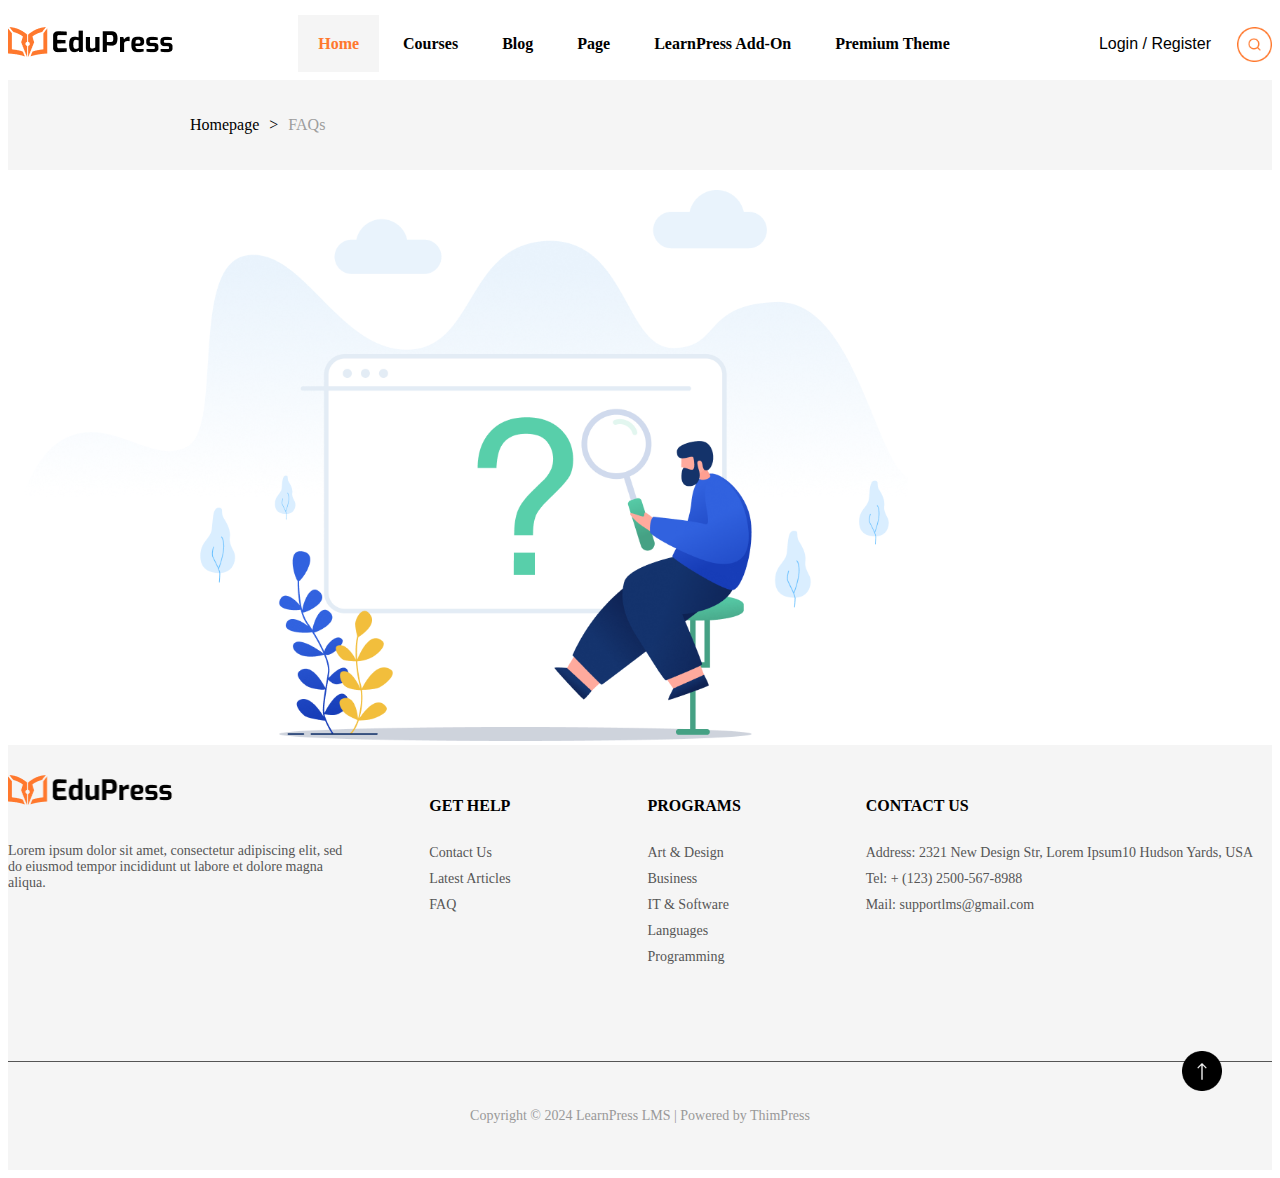
<file: Final/pages/error-404.html>
<!DOCTYPE html>
<html lang="en">
  <head>
    <meta charset="UTF-8" />
    <meta name="viewport" content="width=device-width, initial-scale=1.0" />
    <title>EduPress</title>
    <link rel="preconnect" href="https://fonts.googleapis.com" />
    <link rel="preconnect" href="https://fonts.gstatic.com" crossorigin />
    <link
      href="https://fonts.googleapis.com/css2?family=Open+Sans:ital,wght@0,300..800;1,300..800&display=swap"
      rel="stylesheet"
    />
    <link rel="stylesheet" href="../css/header.css" />
    <link rel="stylesheet" href="../css/footer.css" />
    <link rel="stylesheet" href="../css/error-404.css" />
  </head>
  <body>
    <header>
      <div class="header-logo">
        <img src="../asset/Header/LOGO.png" alt="Header logo" />
      </div>
      <nav class="header-nav">
        <a id="header-nav_home" href="#">Home</a>
        <a href="./course-type1.html">Courses</a>
        <a href="/python/">Blog</a>
        <a href="/python/">Page</a>
        <a href="./index.html">LearnPress Add-On</a>
        <a href="./index.html">Premium Theme</a>
      </nav>
      <div class="header-login">
        <button class="header-login_btn">Login / Register</button>
        <img src="../asset/Header/Search.png" alt="" />
      </div>
    </header>
    <main>
      <div class="main-error__header">
        <div class="main-error__header--content">
          <p class="content-1">Homepage</p>
          <p class="content-3">&gt;</p>
          <p class="content-2">FAQs</p>
        </div>
      </div>
      <div class="container">
        <div class="error-header">
          <!-- <h2>Error</h2> -->
        </div>
        <img id="img-error" src="../asset/Error/404.png" alt="Error 404" />
      </div>
    </main>
    <footer>
      <div class="footer-container">
        <div class="footer-top">
          <div class="footer-top_col1">
            <img src="../asset/Header/LOGO.png" alt="Logo" />
            <p>
              Lorem ipsum dolor sit amet, consectetur adipiscing elit, sed do
              eiusmod tempor incididunt ut labore et dolore magna aliqua.
            </p>
          </div>
          <div class="footer-top_col2">
            <h4>GET HELP</h4>
            <div class="footer-top_col2-content">
              <ul>
                <li>Contact Us</li>
                <li>Latest Articles</li>
                <li>FAQ</li>
              </ul>
            </div>
          </div>
          <div class="footer-top_col3">
            <h4>PROGRAMS</h4>
            <ul>
              <li>Art & Design</li>
              <li>Business</li>
              <li>IT & Software</li>
              <li>Languages</li>
              <li>Programming</li>
            </ul>
          </div>
          <div class="footer-top_col4">
            <h4>CONTACT US</h4>
            <ul>
              <li>
                Address: 2321 New Design Str, Lorem Ipsum10 Hudson Yards, USA
              </li>
              <li>Tel: + (123) 2500-567-8988</li>
              <li>Mail: supportlms@gmail.com</li>
              <li></li>
            </ul>
          </div>
        </div>
        <div class="footer-center"></div>
        <div class="footer-bottom">
          <p>Copyright © 2024 LearnPress LMS | Powered by ThimPress</p>
        </div>

        <div class="footer-icon">
          <img src="../asset/Footer/Footer-icon.png" alt="footer icon" />
        </div>
      </div>
    </footer>
  </body>
</html>
</file>
<file: Caro/index.css>
* {
  margin: 0;
  padding: 0;
  box-sizing: border-box;
}

.container {
  display: flex;
  justify-content: center;
  align-items: center;
  min-height: 100vh;
  flex-direction: column;
}
.text {
  margin-bottom: 15px;
  font-size: 35px;
  font-weight: 900;
}
#board {
  display: grid;
  grid-template-columns: repeat(3, 150px);
  grid-template-rows: repeat(3, 150px);
}

.cell {
  display: flex;
  justify-content: center;
  align-items: center;
  font-size: 100px;
  cursor: pointer;
  background-color: #eee;
  border: 1px solid #000000;
}

.controller {
  margin-top: 40px;
}
#btn-start {
  padding: 20px;
  font-size: 14px;
  font-weight: 700;
  border-radius: 10px;
  border: none;
  cursor: pointer;
  margin-right: 20px;
  color: #ffffff;
  background-color: #52ff2b;
}

#btn-reset {
  padding: 20px;
  font-size: 14px;
  font-weight: 700;
  border-radius: 10px;
  border: none;
  cursor: pointer;
  margin-right: 20px;
  background-color: #ff3b3b;
  color: #ffffff;
}

#btn-start:hover {
  background-color: #80ff63;
}

#btn-reset:hover {
  background-color: #ff5959;
}

.cell:hover {
  background-color: blanchedalmond;
}

img {
  max-width: 50%;
}
</file>
<file: Final/css/index.css>
* {
  margin: 0;
  padding: 0;
  box-sizing: border-box;
  font-family: "Open Sans", sans-serif;
}

.container {
  max-width: 1290px;
  margin: 0 auto;
}

/* header */

main {
  /* min-height: 5979px; */
}
</file>
<file: Final/css/header.css>
header {
  max-width: 100%;
  height: 72px;

  display: flex;
  justify-content: space-between;
  align-items: center;

  .header-nav {
    #header-nav_home {
      color: #ff782d;
      background-color: #f5f5f5;
    }

    a {
      text-decoration: none;
      color: black;
      padding: 20px;
      font-size: 16px;
      font-weight: 600;
    }
  }

  .header-login {
    display: flex;
    align-items: center;
    justify-content: center;
    gap: 20px;
    /* max-width: 198px; */
    button {
      border: none;
      cursor: pointer;
      font-size: 16px;
      font-weight: 500;
      background-color: #ffffff;
    }
    img {
      max-width: 35px;
      max-height: 48px;
    }
  }
}
</file>
<file: Final/css/footer.css>
footer {
  /* height: 552px; */
  /* max-width: 1920px; */
  background-color: #f5f5f5;
  padding-bottom: 32px;
  position: relative;

  .footer-container {
    max-width: 1290px;
    margin: 0 auto;
    display: flex;
    flex-direction: column;
    .footer-top {
      display: grid;
      grid-template-columns: 2fr 1fr 1fr 2fr;
      gap: 0 15px;
      padding-top: 30px;

      .footer-top_col1 {
        img {
          max-width: 166px;
          margin-bottom: 20px;
        }

        p {
          max-width: 341px;
          font-size: 14px;
          color: #555555;
        }
      }

      .footer-top_col2,
      .footer-top_col3,
      .footer-top_col4 {
        h4 {
          font-size: 16px;
          font-weight: 700;

          margin-bottom: 20px;
        }

        ul {
          padding: 10px 0;
          list-style: none;
          color: #555555;
          max-width: 410px;
          li {
            margin-bottom: 10px;
            font-size: 14px;
          }
        }
      }
    }
    .footer-center {
      padding: 30px;
    }
    .footer-bottom {
      /* height: 59px; */
      display: flex;
      justify-content: center;
      align-items: flex-end;
      padding-top: 32px;

      border-top: 1px solid #555555;

      p {
        font-size: 14px;
        color: #999999;
      }
    }

    .footer-icon {
      position: absolute;
      bottom: 75px;
      right: 50px;
      img {
        max-width: 40px;
        cursor: pointer;
      }
    }
  }
}
</file>
<file: Layout/style.css>
* {
  padding: 0;
  margin: 0;
  box-sizing: border-box;
}

.container {
  width: 1184px;
  margin: 0 auto;
  padding: 0 32px;
}

/* ! Header  */

header {
  display: flex;
  justify-content: space-between;
  align-items: center;
  padding: 32px 0;
}

/* tag bar */
.tag-bar {
  display: none;
  width: 40px;
  height: 40px;
}

/* logo */
.header-logo {
  display: flex;
  align-items: center;
  width: 142px;
  img {
    width: 40px;
    height: 40px;
  }
  span {
    font-size: 20px;
    font-weight: 900;
    padding-left: 5px;
  }
}

/* thanh nav */
.header-nav-list {
  display: flex;
  justify-content: space-between;
  width: 428px;
  a {
    font-size: 16px;
    text-decoration: none;
    color: #222831;
    font-weight: 700;
  }
}

/* nút đăng nhập và đăng ký */
.header-buttons {
  width: 220px;
  display: flex;
  justify-content: space-between;

  .header-login {
    padding: 16px 32px;
    cursor: pointer;
    border: none;
    background-color: #ffffff;
    color: #222831;
    font-size: 14px;
  }

  .header-register {
    padding: 16px 32px;
    background-color: #5d50c6;
    border: none;
    border-radius: 100px;
    color: #eeeeee;
    font-size: 14px;
    cursor: pointer;
  }
}

/* ! Main */
main {
  /* padding: 64px 0; */
  max-height: 1338px;
  display: flex;
  flex-wrap: wrap;
}

.main-left {
  max-width: 412px;
  max-height: 577px;
  gap: 43px;
  align-self: center;

  .main-left_top {
    display: flex;
    align-items: center;
    justify-content: flex-start;
    height: 56px;
    border-radius: 100px;
    padding: 16px;

    background-color: #ffffff;

    span {
      color: #f85e9f;
      width: 120px;
      height: 17px;
      font-size: 14px;
      font-weight: 700;
      margin-right: 5px;
    }
    img {
      width: 20px;
      height: 20px;
    }
  }

  .main-left_center {
    max-width: 412px;

    h1 {
      font-weight: 700;
      font-size: 69px;
      line-height: 120%;
      max-height: 249px;
    }
    span {
      color: #f85e9f;
    }

    p {
      font-weight: 400;
      font-size: 18px;
      line-height: 160%;
      max-height: 87px;
    }
  }

  .main-left_bottom {
    display: flex;
    width: 338px;

    button {
      cursor: pointer;
    }

    .main-left_bottom-btn1 {
      border: 1px solid #5d50c6;
      border-radius: 100px;
      color: #ffffff;
      padding: 16px 32px;
      background-color: #5d50c6;
      font-size: 14px;
      margin-right: 16px;
    }

    .main-left_bottom-btn2 {
      display: flex;
      border: 1px solid #eeeeee;
      border-radius: 100px;
      justify-content: center;
      align-items: center;
      padding: 16px 32px;
      background-color: #ffffff;
      font-size: 14px;
      color: #222831;
      font-weight: 700;
      img {
        margin-right: 5px;
        width: 20px;
        height: 20px;
      }
    }
  }
}

.main-right img {
  max-width: 772px;
  max-height: 713px;
}

footer {
  display: flex;
  justify-content: space-between;
  padding: 64px 0;
  flex-wrap: wrap;
  flex-shrink: 1 1 1;
}
</file>
<file: Layout/css_responsive_md.css>
@media screen and (max-width: 1023px) {
  .container {
    max-width: 895px;
  }

  .tag-bar {
    display: block;
  }

  .header-nav-list {
    display: none;
  }

  main {
    max-height: 1338px;
    /* flex-direction: column; */
    margin: 0 auto;
    justify-content: center;
  }

  /* .main-right {
    justify-content: center;
  } */

  .main-left {
    flex-direction: column;
    order: 2;

    max-height: 485px;
    align-items: center;
    text-align: center;

    .main-left_top {
      justify-content: center;
    }
    .main-left_center {
      h1 {
        font-size: 56px !important ;
      }
    }

    .main-left_bottom {
      justify-content: center;
      margin-top: 30px;
    }
  }
}
</file>
<file: Layout/css_responsive_sm.css>
@media screen and (max-width: 450px) {
  .container {
    max-width: 398px;
    margin: 0 auto;
  }

  .tag-bar {
    order: 2;
    display: block;
  }

  .header-nav-list {
    display: none;
  }

  .header-buttons {
    display: none;
  }

  main {
    max-height: 947px;
    flex-direction: column;
    justify-content: flex-end;
  }

  .main-right img {
    max-width: 396.29px;
    max-height: 366px;
  }

  .main-left {
    flex-direction: column;
    order: 2;
    max-height: 485px;
    align-items: center;
    text-align: center;
    .main-left_top {
      justify-content: center;
    }
    .main-left_center {
      h1 {
        font-size: 40px !important ;
        max-height: 144px;
      }

      p {
        font-weight: 400;
        font-size: 16px;
        max-height: 52px;
      }
    }

    .main-left_bottom {
      margin-top: 30px;
      flex-direction: column;
      gap: 16px;
      width: 100%;
    }
  }
  footer {
    max-width: 398px;
    display: flex;
    flex-wrap: wrap;
    flex: 1 1 calc(100% / 3);
    justify-content: center;
    gap: 32px;
  }

  footer img {
    max-width: 198.56px;
  }
}
</file>
<file: Mid-Test/index.css>
* {
  margin: 0;
  padding: 0;
  box-sizing: border-box;
  font-family: "Open Sans", sans-serif;
}

.container {
  max-width: 1440px;
  margin: 0 auto;
  padding: 20px 0;
  display: grid;
  grid-template-areas:
    "header header header header header"
    "aside main main main main"
    "aside main main main main"
    "aside main main main main";

  grid-template-columns: repeat(5, 1fr);
  gap: 30px;

  header {
    grid-area: header;

    .header__container {
      display: flex;
      justify-content: space-between;
      align-items: center;

      .header__container--nav {
        min-width: 499px;
        nav {
          display: flex;
          justify-content: space-between;
          a {
            text-decoration: none;
            color: #000000;
            font-size: 16px;
            font-weight: 700;
          }

          a:first-child {
            text-decoration: underline;
          }
        }
      }

      .header__container--user {
        display: flex;
        align-items: center;
        justify-content: space-between;
        width: 220px;
        img:first-child {
          width: 24px;
          height: 24px;
        }

        img:nth-child {
          width: 60px;
          height: 60px;
        }

        img:nth-child(2) {
          margin: 0 10px;
        }

        span {
          color: #7200b8;
          font-size: 18px;
          font-weight: 700;
        }
      }
    }
  }

  aside {
    grid-area: aside;
    width: 300px;
    min-height: 783px;
    border-radius: 10px;
    background-color: #000000;
    position: relative;
    .aside__container {
      max-width: 220px;
      padding: 30px 20px;
      .aside__container--items {
        display: flex;
        flex-direction: column;

        .aside__container--item {
          display: flex;
          justify-content: flex-start;
          align-items: center;
          cursor: pointer;
          color: #ffffff;
          padding: 20px 10px;
          margin: 5px 0;
          border-radius: 10px;
          span {
            font-size: 16px;
            font-weight: 700;
            font-style: bold;
            margin-left: 10px;
          }
        }

        .aside__container--item:first-child {
          background-color: #a717fe;
        }

        .aside__container--item:last-child {
          position: absolute;
          bottom: 13%;
        }

        .aside__container--item:not(:first-child):not(:last-child):hover {
          background-color: #bebebe;
          /* transform: translateX(5px); */
          color: #000000;
        }
      }
    }
  }

  main {
    grid-area: main;
    position: relative;
    .main__container {
      display: grid;
      /* grid-template-rows: 1fr 1fr 2fr 1fr; */
      gap: 10px 0;

      .main__container--row1 {
        display: flex;
        justify-content: space-between;
        align-items: center;
        max-height: 60px;
        margin-bottom: 5px;
        h2 {
          color: #000000;
          font-size: 25px;
          font-style: bold;
          font-weight: 700;
        }

        span {
          border: 1px solid #7200b8;
          border-radius: 10px;
          padding: 10px;
          font-size: 16px;
          font-weight: 500;
          cursor: pointer;
        }
      }

      .main__container--row2 {
        display: flex;
        justify-content: flex-start;
        margin-bottom: 25px;
        .row2__item {
          max-height: 100px;
          padding: 30px 20px;
          background-color: #000000;
          color: #dff7f7;
          border-radius: 10px;
          font-style: bold;
          cursor: pointer;
        }

        .row2__item:nth-child(2) {
          margin: 0 15px;
        }
      }

      .main__container--row3 {
        display: grid;
        grid-template-columns: 1fr 1fr 350px;
        column-gap: 10px;

        .row3__item {
          border-radius: 15px;
          background-color: #000000;
          color: #ffffff;
          cursor: pointer;
        }
        .row3__item:first-child,
        .row3__item:nth-child(2) {
          margin-top: 35px;
          max-width: 345px;
          max-height: 321px;
          display: flex;
          justify-content: center;
          align-items: center;
          font-size: 30px;
          font-weight: 700;
          font-style: bold;
          flex-wrap: wrap;
          text-align: center;
          padding: 0 50px;
        }

        .row3__item:last-child {
          height: 500px;

          h3 {
            text-align: center;
            padding: 15px 0;
            font-style: bold;
            font-weight: 700;
            font-size: 20px;
          }

          p {
            font-size: 14px;
            font-weight: 400;
            padding: 0 20px;
            margin: 15px 0;
          }
        }
      }

      .main__container--row4 {
        padding: 30px 5px;
        background-color: #000000;
        color: #ffffff;
        width: 412px;
        /* height: 96px; */
        border-radius: 10px;
        text-align: center;
        margin-left: 200px;
        font-size: 20px;
        font-style: bold;
        font-weight: 700;
      }
    }

    .chat-now {
      position: absolute;
      bottom: -2%;
      right: 0;

      img {
        width: 90px;
        cursor: pointer;
      }
    }
  }
}
</file>
<file: Login/login.css>
* {
  margin: 0;
  padding: 0;
  box-sizing: border-box;
}
h1 {
  text-align: center;
  margin-top: 20px;
  color: #333;
  font-style: regular;
}
form {
  width: 320px;
  height: 282px;
  margin: 50px auto;
  padding: 24px;
  border: 1px solid #ccc;
  border-radius: 5px;
  background-color: #f9f9f9;
}

.form-group {
  margin-bottom: 15px;
}

label {
  font-weight: 600;
  font-size: 18px;
}

button {
  width: 100%;
  padding: 10px 8px;
  border-radius: 10px;
  background-color: #007aff;
  border: none;
  color: white;
  font-weight: bold;
  cursor: pointer;
  transition: all ease 0.3s;
}

button:hover {
  background-color: #1763d5;
}

input[type="text"],
input[type="password"],
select {
  width: 100%;
  padding: 10px;
  margin: 8px 0;
  display: inline-block;
  border: 1px solid #ccc;
  border-radius: 4px;
  box-sizing: border-box;
}

input[type="text"]:focus,
input[type="password"]:focus,
select:focus {
  outline: none;
}

.form-fotter {
  display: flex;
  justify-content: center;
  margin-top: 10px;
}
a {
  text-decoration: none;
  color: #007aff;
  font-weight: 500;
  margin-left: 3px;
}

.form-password {
  display: flex;
  justify-content: space-between;
  align-items: center;
}
</file>
<file: Final/css/course-type1.css>
.main-course__header {
  background-color: #f5f5f5;

  .main-course__header--content {
    max-width: 1290px;
    margin: 0 auto;
    padding: 20px 0;
    display: flex;
    justify-content: flex-start;
    align-items: center;

    .content-1 {
      font-size: 16px;
      font-weight: 400;
    }

    .content-2 {
      font-size: 16px;
      font-weight: 400;
      color: #9d9d9d;
    }

    .content-3 {
      margin: 0 10px;
    }
  }
}

.course__content {
  display: grid;
  grid-template-columns: 3fr 1fr;
  gap: 30px;
  padding: 60px 0;

  .course__content--left {
    .content--left__header {
      display: flex;
      justify-content: space-between;
      align-items: center;
      margin-bottom: 40px;
      h1 {
        font-size: 32px;
        font-weight: 600;
        font-style: bold;
      }
      .form {
        display: flex;
      }

      .form a:first-child {
        margin: 0 10px;
      }

      .input-wrap {
        position: relative;
        width: 270px;
      }
      input[type="text"] {
        padding: 8px;
        display: inline-block;
        border: none;
        border-bottom: 1px solid #ccc;
        box-sizing: border-box;
        width: 100%;
        padding-right: 30px;
      }

      #form-search {
        position: absolute;
        right: 1%;
      }

      input::placeholder {
        font-size: 15px;
        font-weight: 400;
        color: #b5b5b5;
      }

      input:focus {
        outline: none;
      }

      #img-icon {
        margin: 0 10px;
      }
    }

    .content--left__footer {
      display: flex;
      justify-content: center;
      align-items: center;
      margin-top: 30px;
      .icon {
        width: 48px;
        height: 48px;
        border-radius: 50%;
        display: flex;
        justify-content: center;
        align-items: center;
        border: 1px solid #eaeaea;
        cursor: pointer;
        font-style: bold;
        font-weight: 600;
        font-size: 15px;
        margin-left: 12px;
      }

      .icon:hover {
        background-color: #000000;
        color: #ffffff;
      }

      .page-choose {
        background-color: #000000;
        color: #ffffff;
      }

      .page-choose:hover {
        background-color: #dfdfdf;
        color: #000000;
      }
    }
  }

  .course__content--right {
    .content__right--category,
    .content__right--instructors,
    .content__right--price,
    .content__right--review {
      margin-bottom: 30px;
    }
    h4 {
      font-size: 20px;
      font-weight: 600;
      font-style: bold;
      margin-bottom: 20px;
    }

    .form-group {
      display: flex;
      justify-content: space-between;
      align-items: center;
      margin-bottom: 10px;

      input {
        accent-color: #555555;
      }

      label {
        font-size: 15px;
        font-weight: 400;
        margin-left: 4px;
        cursor: pointer;
      }

      span {
        font-size: 15px;
        font-weight: 400;
      }

      img {
        object-fit: cover;
      }
    }
  }
}

.content--left__main2 {
  display: grid;
  grid-template-columns: repeat(2, 1fr);
  grid-template-rows: repeat(3, 492px);
  gap: 30px;
  .main-courses_list--item {
    border: 1px solid #eaeaea;
    border-radius: 20px;
    cursor: pointer;
    transition: transform 0.45s cubic-bezier(0.25, 0.8, 0.25, 1),
      box-shadow 0.45s cubic-bezier(0.25, 0.8, 0.25, 1);
    will-change: transform, box-shadow;
    position: relative;

    img {
      width: 100%;
      object-fit: cover;
    }

    .main-courses_list--item--content {
      padding: 20px;
      height: 224px;

      .main-courses_list--item--content-2 {
        display: flex;
        align-items: center;
        justify-content: flex-start;
        margin: 16px 0;
        .week {
          margin-right: 24px;
          display: flex;
          align-items: center;
          img {
            object-fit: cover;
            width: 13.33px;
            margin-right: 3px;
          }
        }

        .student {
          display: flex;
          align-items: center;
          img {
            object-fit: cover;
            width: 16px;
            margin-right: 3px;
          }
        }
      }

      .main-courses_list--item--content-3 {
        width: 89%;
        border-top: 1px solid #eaeaea;
        position: absolute;
        bottom: 5%;
        display: flex;
        justify-content: space-between;
        align-items: center;

        padding-top: 10px;
        .text-1 {
          color: #9d9d9d;
          text-decoration: line-through;
        }

        .text-2 {
          color: #55be24;
          font-weight: 500;
        }

        .text-3 {
          color: #f51a1a;
          font-weight: 500;
        }

        a {
          text-decoration: none;
          font-weight: 500;
          font-size: 18px;
          color: #000000;
        }
      }
    }
  }

  .main-courses_list--item:hover {
    box-shadow: 0 20px 40px rgba(0, 0, 0, 0.15);
    transform: translateY(-5px);
  }
}

.content--left__main {
  display: grid;
  grid-template-columns: 1fr;
  grid-template-rows: repeat(6, 250px);
  gap: 30px;

  .main-courses_list--item {
    display: grid;
    grid-template-columns: 1fr 2fr;
    border: 1px solid #eaeaea;
    border-radius: 20px;
    transition: transform 0.45s cubic-bezier(0.25, 0.8, 0.25, 1),
      box-shadow 0.45s cubic-bezier(0.25, 0.8, 0.25, 1);
    will-change: transform, box-shadow;
    cursor: pointer;

    .main-courses_list--item--img {
      img {
        border-radius: 20px 0 0 20px;
        object-fit: cover;
      }
    }

    .main-courses_list--item--content {
      padding: 20px;

      .main-courses_list--item--content-1 {
        p {
          margin-bottom: 12px;
        }

        h4 {
          font-size: 20px;
          font-weight: 600;
          font-style: bold;
        }
      }

      .main-courses_list--item--content-2 {
        display: flex;
        margin-top: 16px;
        margin-bottom: 70px;
        justify-content: flex-start;
        .week {
          display: flex;
          align-items: center;
          img {
            object-fit: cover;
            width: 13.33px;
            margin-right: 3px;
          }
        }
        .student {
          display: flex;
          align-items: center;
          margin-left: 24px;
          img {
            object-fit: cover;
            width: 16px;
            margin-right: 3px;
          }
        }
      }

      .main-courses_list--item--content-3 {
        border-top: 1px solid #eaeaea;
        bottom: 5%;
        display: flex;
        justify-content: space-between;
        align-items: center;

        padding-top: 10px;
        .text-1 {
          color: #9d9d9d;
        }

        .text-2 {
          color: #55be24;
          font-weight: 500;
        }

        .text-3 {
          color: #f51a1a;
          font-weight: 500;
        }

        a {
          text-decoration: none;
          font-weight: 500;
          font-size: 18px;
          color: #000000;
        }
      }
    }
  }

  .main-courses_list--item:hover {
    box-shadow: 0 20px 40px rgba(0, 0, 0, 0.15);
    transform: translateY(-5px);
  }
}

img {
  object-fit: cover;
}

@media screen and (max-width: 1300px) {
  .main-course__header {
    .main-course__header--content {
      max-width: 900px;
    }
  }

  .course__content {
    grid-template-columns: 2fr 1fr;

    .course__content--right {
      .content__right--category,
      .content__right--instructors,
      .content__right--price,
      .content__right--review {
        margin-bottom: 15px;
      }
      h4 {
        font-size: 16px;
        margin-bottom: 10px;
      }

      .form-group {
        input {
          accent-color: #555555;
        }

        label {
          font-size: 15px;
          font-weight: 400;
        }

        span {
          font-size: 14px;
        }

        img {
          object-fit: cover;
          max-width: 80%;
        }
      }
    }

    .course__content--left {
      .content--left__main2,
      .content--left__main {
        .main-courses_list--item {
          .main-courses_list--item--img {
            max-width: 200px;

            img {
              max-width: 200px;
              object-fit: cover;
            }
          }

          .main-courses_list--item--content {
            .main-courses_list--item--content-2 {
              flex-wrap: wrap;
              font-size: 14px;
              justify-content: flex-start;
              margin-bottom: 50px;

              img {
                display: none;
              }

              .student {
                margin-left: 10px;
              }
            }

            .main-courses_list--item--content-3 {
              a {
                font-size: 15px;
              }
            }
          }
        }
      }
    }
  }

  .content--left__main2 {
    grid-template-columns: repeat(2, 1fr);
    grid-template-rows: repeat(3, auto);
    gap: 10px;
    img {
      display: none;
    }
  }
}

@media screen and (max-width: 900px) {
  .main-course__header {
    .main-course__header--content {
      max-width: 750px;
    }
  }
  .course__content {
    grid-template-columns: 1.5fr 1fr;
    padding: 20px 0 0 0;
    .course__content--right {
      .content__right--category,
      .content__right--instructors,
      .content__right--price,
      .content__right--review {
        margin-bottom: 15px;
      }
      h4 {
        font-size: 16px;
        margin-bottom: 10px;
      }

      .form-group {
        input {
          accent-color: #555555;
        }

        label {
          font-size: 13px;
          font-weight: 400;
        }

        span {
          font-size: 14px;
        }

        img {
          object-fit: cover;
          max-width: 80%;
        }
      }
    }

    .course__content--left {
      .content--left__header {
        margin-bottom: 20px;

        h1 {
          font-size: 20px;
        }
        .input-wrap {
          width: 130px;
        }

        a {
          display: none;
        }
      }
    }
  }

  .content--left__main {
    .main-courses_list--item {
      grid-template-columns: 1fr;
      .main-courses_list--item--img {
        display: none;
      }

      .main-courses_list--item--content {
        .main-courses_list--item--content-2 {
          flex-wrap: wrap;
          font-size: 14px;
          justify-content: flex-start;
          margin-bottom: 50px;

          img {
            display: none;
          }

          .student {
            margin-left: 10px;
          }
        }

        .main-courses_list--item--content-3 {
          a {
            font-size: 15px;
          }
        }
      }
    }
  }

  .content--left__main2 {
    grid-template-columns: 1fr;
    grid-template-rows: 1fr;

    .main-courses_list--item {
      .main-courses_list--item--img {
        display: none;
      }

      .main-courses_list--item--content {
        .main-courses_list--item--content-1 {
          p {
            font-size: 14px;
            margin-bottom: 5px;
          }

          h4 {
            font-size: 16px;
          }
        }

        .main-courses_list--item--content-2 {
          flex-wrap: wrap;
          font-size: 12.5px;
          justify-content: flex-start;
          margin-bottom: 20px;
        }

        .main-courses_list--item--content-3 {
          a {
            font-size: 15px;
          }
        }
      }
    }
  }
}

@media screen and (max-width: 777px) {
  .main-course__header {
    .main-course__header--content {
      max-width: 600px;
    }
  }

  .course__content {
    grid-template-columns: 1.5fr 1fr;
    padding: 20px 0 0 0;
    .course__content--right {
      .content__right--category,
      .content__right--instructors,
      .content__right--price,
      .content__right--review {
        margin-bottom: 15px;
      }
      h4 {
        font-size: 16px;
        margin-bottom: 10px;
      }

      .form-group {
        input {
          accent-color: #555555;
        }

        label {
          font-size: 13px;
          font-weight: 400;
        }

        span {
          font-size: 14px;
        }

        img {
          object-fit: cover;
          max-width: 80%;
        }
      }
    }

    .course__content--left {
      .content--left__header {
        margin-bottom: 20px;

        h1 {
          font-size: 20px;
        }
        .input-wrap {
          width: 130px;
        }

        a {
          display: none;
        }
      }
    }
  }

  .content--left__main {
    .main-courses_list--item {
      grid-template-columns: 1fr;
      .main-courses_list--item--img {
        display: none;
      }

      .main-courses_list--item--content {
        .main-courses_list--item--content-2 {
          flex-wrap: wrap;
          font-size: 14px;
          justify-content: flex-start;
          margin-bottom: 50px;

          img {
            display: none;
          }

          .student {
            margin-left: 10px;
          }
        }

        .main-courses_list--item--content-3 {
          a {
            font-size: 15px;
          }
        }
      }
    }
  }

  .content--left__main2 {
    grid-template-columns: 1fr;
    grid-template-rows: 1fr;

    .main-courses_list--item {
      .main-courses_list--item--img {
        display: none;
      }

      .main-courses_list--item--content {
        .main-courses_list--item--content-1 {
          p {
            font-size: 14px;
            margin-bottom: 5px;
          }

          h4 {
            font-size: 16px;
          }
        }

        .main-courses_list--item--content-2 {
          flex-wrap: wrap;
          font-size: 12.5px;
          justify-content: flex-start;
          margin-bottom: 20px;
        }

        .main-courses_list--item--content-3 {
          a {
            font-size: 15px;
          }
        }
      }
    }
  }
}

@media screen and (max-width: 450px) {
  .main-course__header {
    .main-course__header--content {
      max-width: 300px;
      padding: 10px 0;
      .content-1 {
        font-size: 14px;
      }

      .content-2 {
        display: -webkit-box;
        -webkit-line-clamp: 1; /* số dòng muốn hiển thị */
        -webkit-box-orient: vertical;
        overflow: hidden;
      }
    }
  }

  .course__content {
    grid-template-columns: 1fr;
    padding: 30px 0 0 0;
    .course__content--right {
      display: none;
    }

    .course__content--left {
      .content--left__header {
        h1 {
          font-size: 20px;
        }

        .input-wrap {
          width: 100px;

          img {
            display: none;
          }
        }

        a {
          display: none;
        }
      }

      .content--left__footer {
        .icon {
          width: 30px;
          height: 30px;
        }
      }
    }
  }

  /* .content--left__main2, */
  .content--left__main {
    .main-courses_list--item {
      grid-template-columns: 1fr;
      .main-courses_list--item--img {
        display: none;
      }

      .main-courses_list--item--content {
        .main-courses_list--item--content-1 {
          p {
            font-size: 14px;
            margin-bottom: 5px;
          }

          h4 {
            font-size: 16px;
          }
        }

        .main-courses_list--item--content-2 {
          flex-wrap: wrap;
          font-size: 12.5px;
          justify-content: flex-start;
          /* margin-bottom: 30px; */

          img {
            display: none;
          }

          .student:last-child {
            margin-left: 0;
            margin-top: 5px;
          }
        }

        .main-courses_list--item--content-3 {
          a {
            font-size: 15px;
          }
        }
      }
    }
  }

  .content--left__main2 {
    grid-template-columns: 1fr;
    grid-template-rows: 1fr;

    .main-courses_list--item {
      .main-courses_list--item--img {
        display: none;
      }

      .main-courses_list--item--content {
        .main-courses_list--item--content-1 {
          p {
            font-size: 14px;
            margin-bottom: 5px;
          }

          h4 {
            font-size: 16px;
          }
        }

        .main-courses_list--item--content-2 {
          flex-wrap: wrap;
          font-size: 12.5px;
          justify-content: flex-start;
          margin-bottom: 50px;
        }

        .main-courses_list--item--content-3 {
          a {
            font-size: 15px;
          }
        }
      }
    }
  }
}
</file>
<file: Final/css/error-404.css>
.error-header {
  margin: 20px 0;
}
.main-error__header {
  background-color: #f5f5f5;

  .main-error__header--content {
    max-width: 1290px;
    margin: 0 auto;
    padding: 20px 0;
    display: flex;
    justify-content: flex-start;
    align-items: center;

    .content-1 {
      font-size: 16px;
      font-weight: 400;
    }

    .content-2 {
      font-size: 16px;
      font-weight: 400;
      color: #9d9d9d;
    }

    .content-3 {
      margin: 0 10px;
    }
  }
}

@media screen and (max-width: 1300px) {
  #img-error {
    max-width: 900px;
  }
  main {
    .main-error__header {
      .main-error__header--content {
        max-width: 900px;
      }
    }
  }
}

@media screen and (max-width: 900px) {
  #img-error {
    max-width: 750px;
  }
  main {
    .main-error__header {
      .main-error__header--content {
        max-width: 750px;
      }
    }
  }
}

@media screen and (max-width: 777px) {
  #img-error {
    max-width: 600px;
  }

  main {
    .main-error__header {
      .main-error__header--content {
        max-width: 600px;
      }
    }
  }
}

@media screen and (max-width: 450px) {
  #img-error {
    max-width: 300px;
  }

  main {
    .main-error__header {
      .main-error__header--content {
        max-width: 300px;
        .content-1 {
          font-size: 14px;
        }

        .content-2 {
          font-size: 14px;
        }

        .content-3 {
          margin: 0 5px;
        }
      }
    }
  }
}
</file>
